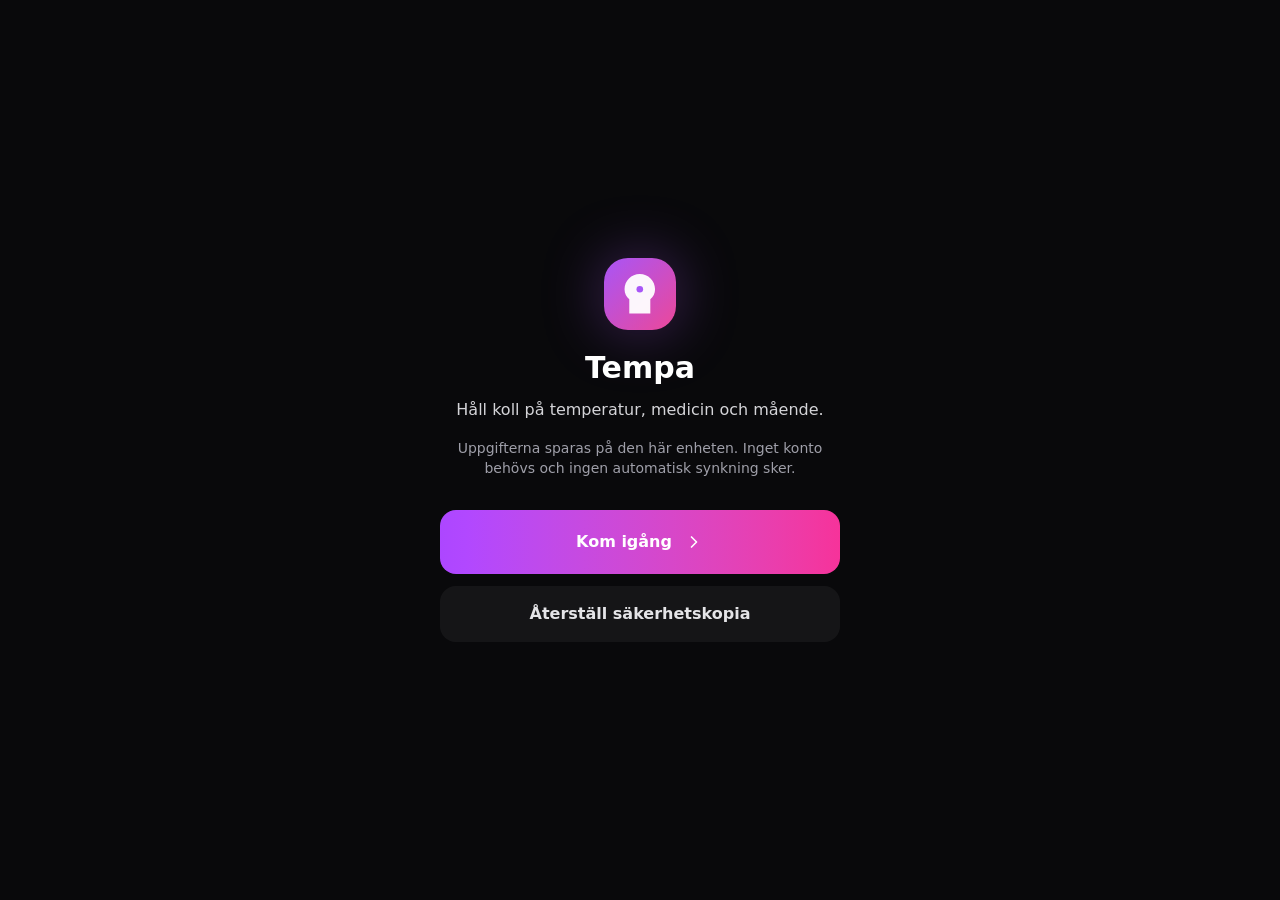
<file: index.html>
<!DOCTYPE html><!--L4ovF4D6r5b3eMt5aghXF--><html lang="sv" class="dark"><head><meta charSet="utf-8"/><meta name="viewport" content="width=device-width, initial-scale=1, maximum-scale=1, viewport-fit=cover, user-scalable=no"/><link rel="stylesheet" href="/_next/static/chunks/299b70bf394d6309.css" data-precedence="next"/><link rel="preload" as="script" fetchPriority="low" href="/_next/static/chunks/c3f7c53421ff9a6f.js"/><script src="/_next/static/chunks/ad4cf95c856c591c.js" async=""></script><script src="/_next/static/chunks/36eb040fd7f092fc.js" async=""></script><script src="/_next/static/chunks/turbopack-191e592bb3ffa1d1.js" async=""></script><script src="/_next/static/chunks/2f236954d6a65e12.js" async=""></script><script src="/_next/static/chunks/f0e3c5f53329299f.js" async=""></script><script src="/_next/static/chunks/1575030e48a1581a.js" async=""></script><script src="/_next/static/chunks/b835f1788960905d.js" async=""></script><link rel="icon" href="/icon-192.png"/><link rel="apple-touch-icon" href="/apple-touch-icon.png"/><meta name="apple-mobile-web-app-capable" content="yes"/><meta name="apple-mobile-web-app-status-bar-style" content="black-translucent"/><meta name="apple-mobile-web-app-title" content="Tempa"/><meta name="mobile-web-app-capable" content="yes"/><meta name="theme-color" content="#0a0a0a"/><title>Tempa – hälsohistorik</title><meta name="description" content="Håll koll på temperatur, medicin och mående för familjen"/><meta name="application-name" content="Tempa"/><link rel="manifest" href="/manifest.json"/><meta name="mobile-web-app-capable" content="yes"/><meta name="format-detection" content="telephone=no"/><meta name="mobile-web-app-capable" content="yes"/><meta name="apple-mobile-web-app-title" content="Tempa"/><link href="/apple-touch-icon.png" media="(device-width: 390px) and (device-height: 844px) and (-webkit-device-pixel-ratio: 3)" rel="apple-touch-startup-image"/><meta name="apple-mobile-web-app-status-bar-style" content="black-translucent"/><link rel="icon" href="/favicon.ico?favicon.0b3bf435.ico" sizes="256x256" type="image/x-icon"/><link rel="icon" href="/icon-192.png" sizes="192x192" type="image/png"/><link rel="icon" href="/icon-512.png" sizes="512x512" type="image/png"/><link rel="apple-touch-icon" href="/apple-touch-icon.png" sizes="180x180" type="image/png"/><script src="/_next/static/chunks/a6dad97d9634a72d.js" noModule=""></script></head><body class="antialiased bg-zinc-950 text-zinc-50 font-sans"><div hidden=""><!--$--><!--/$--></div><div class="min-h-screen bg-zinc-950 text-zinc-50 flex items-center justify-center"><div class="text-center"><div class="text-4xl mb-4 animate-pulse">⏳</div><p class="text-zinc-400 font-medium">Läser sparade uppgifter…</p></div></div><!--$--><!--/$--><script src="/_next/static/chunks/c3f7c53421ff9a6f.js" id="_R_" async=""></script><script>(self.__next_f=self.__next_f||[]).push([0])</script><script>self.__next_f.push([1,"1:\"$Sreact.fragment\"\n2:I[39756,[\"/_next/static/chunks/2f236954d6a65e12.js\"],\"default\"]\n3:I[37457,[\"/_next/static/chunks/2f236954d6a65e12.js\"],\"default\"]\n4:I[98882,[\"/_next/static/chunks/f0e3c5f53329299f.js\"],\"default\"]\n5:I[47257,[\"/_next/static/chunks/2f236954d6a65e12.js\"],\"ClientPageRoot\"]\n6:I[52683,[\"/_next/static/chunks/f0e3c5f53329299f.js\",\"/_next/static/chunks/1575030e48a1581a.js\",\"/_next/static/chunks/b835f1788960905d.js\"],\"default\"]\n9:I[97367,[\"/_next/static/chunks/2f236954d6a65e12.js\"],\"OutletBoundary\"]\na:\"$Sreact.suspense\"\nc:I[97367,[\"/_next/static/chunks/2f236954d6a65e12.js\"],\"ViewportBoundary\"]\ne:I[97367,[\"/_next/static/chunks/2f236954d6a65e12.js\"],\"MetadataBoundary\"]\n10:I[68027,[],\"default\"]\n:HL[\"/_next/static/chunks/299b70bf394d6309.css\",\"style\"]\n"])</script><script>self.__next_f.push([1,"0:{\"P\":null,\"b\":\"L4ovF4D6r5b3eMt5aghXF\",\"c\":[\"\",\"\"],\"q\":\"\",\"i\":false,\"f\":[[[\"\",{\"children\":[\"__PAGE__\",{}]},\"$undefined\",\"$undefined\",true],[[\"$\",\"$1\",\"c\",{\"children\":[[[\"$\",\"link\",\"0\",{\"rel\":\"stylesheet\",\"href\":\"/_next/static/chunks/299b70bf394d6309.css\",\"precedence\":\"next\",\"crossOrigin\":\"$undefined\",\"nonce\":\"$undefined\"}],[\"$\",\"script\",\"script-0\",{\"src\":\"/_next/static/chunks/f0e3c5f53329299f.js\",\"async\":true,\"nonce\":\"$undefined\"}]],[\"$\",\"html\",null,{\"lang\":\"sv\",\"className\":\"dark\",\"children\":[[\"$\",\"head\",null,{\"children\":[[\"$\",\"link\",null,{\"rel\":\"icon\",\"href\":\"/icon-192.png\"}],[\"$\",\"link\",null,{\"rel\":\"apple-touch-icon\",\"href\":\"/apple-touch-icon.png\"}],[\"$\",\"meta\",null,{\"name\":\"apple-mobile-web-app-capable\",\"content\":\"yes\"}],[\"$\",\"meta\",null,{\"name\":\"apple-mobile-web-app-status-bar-style\",\"content\":\"black-translucent\"}],[\"$\",\"meta\",null,{\"name\":\"apple-mobile-web-app-title\",\"content\":\"Tempa\"}],[\"$\",\"meta\",null,{\"name\":\"mobile-web-app-capable\",\"content\":\"yes\"}]]}],[\"$\",\"body\",null,{\"className\":\"antialiased bg-zinc-950 text-zinc-50 font-sans\",\"children\":[[\"$\",\"$L2\",null,{\"parallelRouterKey\":\"children\",\"error\":\"$undefined\",\"errorStyles\":\"$undefined\",\"errorScripts\":\"$undefined\",\"template\":[\"$\",\"$L3\",null,{}],\"templateStyles\":\"$undefined\",\"templateScripts\":\"$undefined\",\"notFound\":[[[\"$\",\"title\",null,{\"children\":\"404: This page could not be found.\"}],[\"$\",\"div\",null,{\"style\":{\"fontFamily\":\"system-ui,\\\"Segoe UI\\\",Roboto,Helvetica,Arial,sans-serif,\\\"Apple Color Emoji\\\",\\\"Segoe UI Emoji\\\"\",\"height\":\"100vh\",\"textAlign\":\"center\",\"display\":\"flex\",\"flexDirection\":\"column\",\"alignItems\":\"center\",\"justifyContent\":\"center\"},\"children\":[\"$\",\"div\",null,{\"children\":[[\"$\",\"style\",null,{\"dangerouslySetInnerHTML\":{\"__html\":\"body{color:#000;background:#fff;margin:0}.next-error-h1{border-right:1px solid rgba(0,0,0,.3)}@media (prefers-color-scheme:dark){body{color:#fff;background:#000}.next-error-h1{border-right:1px solid rgba(255,255,255,.3)}}\"}}],[\"$\",\"h1\",null,{\"className\":\"next-error-h1\",\"style\":{\"display\":\"inline-block\",\"margin\":\"0 20px 0 0\",\"padding\":\"0 23px 0 0\",\"fontSize\":24,\"fontWeight\":500,\"verticalAlign\":\"top\",\"lineHeight\":\"49px\"},\"children\":404}],[\"$\",\"div\",null,{\"style\":{\"display\":\"inline-block\"},\"children\":[\"$\",\"h2\",null,{\"style\":{\"fontSize\":14,\"fontWeight\":400,\"lineHeight\":\"49px\",\"margin\":0},\"children\":\"This page could not be found.\"}]}]]}]}]],[]],\"forbidden\":\"$undefined\",\"unauthorized\":\"$undefined\"}],[\"$\",\"$L4\",null,{}]]}]]}]]}],{\"children\":[[\"$\",\"$1\",\"c\",{\"children\":[[\"$\",\"$L5\",null,{\"Component\":\"$6\",\"serverProvidedParams\":{\"searchParams\":{},\"params\":{},\"promises\":[\"$@7\",\"$@8\"]}}],[[\"$\",\"script\",\"script-0\",{\"src\":\"/_next/static/chunks/1575030e48a1581a.js\",\"async\":true,\"nonce\":\"$undefined\"}],[\"$\",\"script\",\"script-1\",{\"src\":\"/_next/static/chunks/b835f1788960905d.js\",\"async\":true,\"nonce\":\"$undefined\"}]],[\"$\",\"$L9\",null,{\"children\":[\"$\",\"$a\",null,{\"name\":\"Next.MetadataOutlet\",\"children\":\"$@b\"}]}]]}],{},null,false,false]},null,false,false],[\"$\",\"$1\",\"h\",{\"children\":[null,[\"$\",\"$Lc\",null,{\"children\":\"$Ld\"}],[\"$\",\"div\",null,{\"hidden\":true,\"children\":[\"$\",\"$Le\",null,{\"children\":[\"$\",\"$a\",null,{\"name\":\"Next.Metadata\",\"children\":\"$Lf\"}]}]}],null]}],false]],\"m\":\"$undefined\",\"G\":[\"$10\",[]],\"S\":true}\n"])</script><script>self.__next_f.push([1,"7:{}\n8:\"$0:f:0:1:1:children:0:props:children:0:props:serverProvidedParams:params\"\n"])</script><script>self.__next_f.push([1,"d:[[\"$\",\"meta\",\"0\",{\"charSet\":\"utf-8\"}],[\"$\",\"meta\",\"1\",{\"name\":\"viewport\",\"content\":\"width=device-width, initial-scale=1, maximum-scale=1, viewport-fit=cover, user-scalable=no\"}],[\"$\",\"meta\",\"2\",{\"name\":\"theme-color\",\"content\":\"#0a0a0a\"}]]\n"])</script><script>self.__next_f.push([1,"11:I[27201,[\"/_next/static/chunks/2f236954d6a65e12.js\"],\"IconMark\"]\nb:null\nf:[[\"$\",\"title\",\"0\",{\"children\":\"Tempa – hälsohistorik\"}],[\"$\",\"meta\",\"1\",{\"name\":\"description\",\"content\":\"Håll koll på temperatur, medicin och mående för familjen\"}],[\"$\",\"meta\",\"2\",{\"name\":\"application-name\",\"content\":\"Tempa\"}],[\"$\",\"link\",\"3\",{\"rel\":\"manifest\",\"href\":\"/manifest.json\",\"crossOrigin\":\"$undefined\"}],[\"$\",\"meta\",\"4\",{\"name\":\"mobile-web-app-capable\",\"content\":\"yes\"}],[\"$\",\"meta\",\"5\",{\"name\":\"format-detection\",\"content\":\"telephone=no\"}],[\"$\",\"meta\",\"6\",{\"name\":\"mobile-web-app-capable\",\"content\":\"yes\"}],[\"$\",\"meta\",\"7\",{\"name\":\"apple-mobile-web-app-title\",\"content\":\"Tempa\"}],[\"$\",\"link\",\"8\",{\"href\":\"/apple-touch-icon.png\",\"media\":\"(device-width: 390px) and (device-height: 844px) and (-webkit-device-pixel-ratio: 3)\",\"rel\":\"apple-touch-startup-image\"}],[\"$\",\"meta\",\"9\",{\"name\":\"apple-mobile-web-app-status-bar-style\",\"content\":\"black-translucent\"}],[\"$\",\"link\",\"10\",{\"rel\":\"icon\",\"href\":\"/favicon.ico?favicon.0b3bf435.ico\",\"sizes\":\"256x256\",\"type\":\"image/x-icon\"}],[\"$\",\"link\",\"11\",{\"rel\":\"icon\",\"href\":\"/icon-192.png\",\"sizes\":\"192x192\",\"type\":\"image/png\"}],[\"$\",\"link\",\"12\",{\"rel\":\"icon\",\"href\":\"/icon-512.png\",\"sizes\":\"512x512\",\"type\":\"image/png\"}],[\"$\",\"link\",\"13\",{\"rel\":\"apple-touch-icon\",\"href\":\"/apple-touch-icon.png\",\"sizes\":\"180x180\",\"type\":\"image/png\"}],[\"$\",\"$L11\",\"14\",{}]]\n"])</script></body></html>
</file>
<file: _next/static/chunks/299b70bf394d6309.css>
@layer properties{@supports (((-webkit-hyphens:none)) and (not (margin-trim:inline))) or ((-moz-orient:inline) and (not (color:rgb(from red r g b)))){*,:before,:after,::backdrop{--tw-translate-x:0;--tw-translate-y:0;--tw-translate-z:0;--tw-scale-x:1;--tw-scale-y:1;--tw-scale-z:1;--tw-rotate-x:initial;--tw-rotate-y:initial;--tw-rotate-z:initial;--tw-skew-x:initial;--tw-skew-y:initial;--tw-scroll-snap-strictness:proximity;--tw-space-y-reverse:0;--tw-divide-x-reverse:0;--tw-border-style:solid;--tw-gradient-position:initial;--tw-gradient-from:#0000;--tw-gradient-via:#0000;--tw-gradient-to:#0000;--tw-gradient-stops:initial;--tw-gradient-via-stops:initial;--tw-gradient-from-position:0%;--tw-gradient-via-position:50%;--tw-gradient-to-position:100%;--tw-leading:initial;--tw-font-weight:initial;--tw-tracking:initial;--tw-ordinal:initial;--tw-slashed-zero:initial;--tw-numeric-figure:initial;--tw-numeric-spacing:initial;--tw-numeric-fraction:initial;--tw-shadow:0 0 #0000;--tw-shadow-color:initial;--tw-shadow-alpha:100%;--tw-inset-shadow:0 0 #0000;--tw-inset-shadow-color:initial;--tw-inset-shadow-alpha:100%;--tw-ring-color:initial;--tw-ring-shadow:0 0 #0000;--tw-inset-ring-color:initial;--tw-inset-ring-shadow:0 0 #0000;--tw-ring-inset:initial;--tw-ring-offset-width:0px;--tw-ring-offset-color:#fff;--tw-ring-offset-shadow:0 0 #0000;--tw-blur:initial;--tw-brightness:initial;--tw-contrast:initial;--tw-grayscale:initial;--tw-hue-rotate:initial;--tw-invert:initial;--tw-opacity:initial;--tw-saturate:initial;--tw-sepia:initial;--tw-drop-shadow:initial;--tw-drop-shadow-color:initial;--tw-drop-shadow-alpha:100%;--tw-drop-shadow-size:initial;--tw-backdrop-blur:initial;--tw-backdrop-brightness:initial;--tw-backdrop-contrast:initial;--tw-backdrop-grayscale:initial;--tw-backdrop-hue-rotate:initial;--tw-backdrop-invert:initial;--tw-backdrop-opacity:initial;--tw-backdrop-saturate:initial;--tw-backdrop-sepia:initial;--tw-duration:initial;--tw-ease:initial}}}@layer theme{:root,:host{--font-mono:ui-monospace,SFMono-Regular,Menlo,Monaco,Consolas,"Liberation Mono","Courier New",monospace;--color-red-300:#ffa3a3;--color-red-400:#ff6568;--color-red-500:#fb2c36;--color-red-600:#e40014;--color-red-800:#9f0712;--color-red-900:#82181a;--color-red-950:#460809;--color-orange-400:#ff8b1a;--color-orange-500:#fe6e00;--color-orange-600:#f05100;--color-orange-950:#441306;--color-amber-300:#ffd236;--color-amber-400:#fcbb00;--color-amber-500:#f99c00;--color-amber-950:#461901;--color-yellow-500:#edb200;--color-green-400:#05df72;--color-green-500:#00c758;--color-emerald-300:#5ee9b5;--color-emerald-400:#00d294;--color-emerald-500:#00bb7f;--color-emerald-600:#009767;--color-teal-400:#00d3bd;--color-teal-500:#00baa7;--color-teal-700:#00776e;--color-cyan-300:#53eafd;--color-cyan-400:#00d2ef;--color-cyan-500:#00b7d7;--color-sky-400:#00bcfe;--color-sky-500:#00a5ef;--color-blue-100:#dbeafe;--color-blue-400:#54a2ff;--color-blue-500:#3080ff;--color-blue-600:#155dfc;--color-blue-700:#1447e6;--color-blue-950:#162456;--color-indigo-300:#a4b3ff;--color-indigo-400:#7d87ff;--color-indigo-500:#625fff;--color-violet-400:#a685ff;--color-violet-500:#8d54ff;--color-violet-600:#7f22fe;--color-purple-100:#f3e8ff;--color-purple-400:#c07eff;--color-purple-500:#ac4bff;--color-purple-700:#8200da;--color-pink-400:#fb64b6;--color-pink-500:#f6339a;--color-rose-400:#ff667f;--color-rose-500:#ff2357;--color-rose-600:#e70044;--color-gray-50:#f9fafb;--color-gray-200:#e5e7eb;--color-gray-300:#d1d5dc;--color-gray-400:#99a1af;--color-gray-500:#6a7282;--color-gray-600:#4a5565;--color-gray-700:#364153;--color-zinc-50:#fafafa;--color-zinc-100:#f4f4f5;--color-zinc-200:#e4e4e7;--color-zinc-300:#d4d4d8;--color-zinc-400:#9f9fa9;--color-zinc-500:#71717b;--color-zinc-600:#52525c;--color-zinc-700:#3f3f46;--color-zinc-800:#27272a;--color-zinc-900:#18181b;--color-zinc-950:#09090b;--color-black:#000;--color-white:#fff;--spacing:.25rem;--container-sm:24rem;--container-md:28rem;--container-lg:32rem;--container-2xl:42rem;--text-xs:.75rem;--text-xs--line-height:calc(1/.75);--text-sm:.875rem;--text-sm--line-height:calc(1.25/.875);--text-base:1rem;--text-base--line-height:calc(1.5/1);--text-lg:1.125rem;--text-lg--line-height:calc(1.75/1.125);--text-xl:1.25rem;--text-xl--line-height:calc(1.75/1.25);--text-2xl:1.5rem;--text-2xl--line-height:calc(2/1.5);--text-3xl:1.875rem;--text-3xl--line-height:calc(2.25/1.875);--text-4xl:2.25rem;--text-4xl--line-height:calc(2.5/2.25);--text-5xl:3rem;--text-5xl--line-height:1;--text-6xl:3.75rem;--text-6xl--line-height:1;--text-7xl:4.5rem;--text-7xl--line-height:1;--font-weight-normal:400;--font-weight-medium:500;--font-weight-semibold:600;--font-weight-bold:700;--font-weight-black:900;--tracking-tighter:-.05em;--tracking-tight:-.025em;--tracking-wide:.025em;--tracking-wider:.05em;--tracking-widest:.1em;--leading-relaxed:1.625;--radius-lg:.5rem;--radius-xl:.75rem;--radius-2xl:1rem;--radius-3xl:1.5rem;--drop-shadow-md:0 3px 3px #0000001f;--ease-in-out:cubic-bezier(.4,0,.2,1);--animate-spin:spin 1s linear infinite;--animate-pulse:pulse 2s cubic-bezier(.4,0,.6,1)infinite;--animate-bounce:bounce 1s infinite;--blur-sm:8px;--blur-md:12px;--blur-xl:24px;--blur-2xl:40px;--aspect-video:16/9;--default-transition-duration:.15s;--default-transition-timing-function:cubic-bezier(.4,0,.2,1);--default-font-family:var(--font-inter);--default-mono-font-family:var(--font-mono)}@supports (color:lab(0% 0 0)){:root,:host{--color-red-300:lab(76.5514% 36.422 15.5335);--color-red-400:lab(63.7053% 60.745 31.3109);--color-red-500:lab(55.4814% 75.0732 48.8528);--color-red-600:lab(48.4493% 77.4328 61.5452);--color-red-800:lab(33.7174% 55.8993 41.0293);--color-red-900:lab(28.5139% 44.5539 29.0463);--color-red-950:lab(13.003% 29.04 16.7519);--color-orange-400:lab(70.0429% 42.5156 75.8207);--color-orange-500:lab(64.272% 57.1788 90.3583);--color-orange-600:lab(57.1026% 64.2584 89.8886);--color-orange-950:lab(14.1747% 23.4515 19.4461);--color-amber-300:lab(86.4156% 6.13147 78.3961);--color-amber-400:lab(80.1641% 16.6016 99.2089);--color-amber-500:lab(72.7183% 31.8672 97.9407);--color-amber-950:lab(15.8111% 20.9107 23.3752);--color-yellow-500:lab(76.3898% 14.5258 98.4589);--color-green-400:lab(78.503% -64.9265 39.7492);--color-green-500:lab(70.5521% -66.5147 45.8073);--color-emerald-300:lab(83.9203% -48.7124 13.8849);--color-emerald-400:lab(75.0771% -60.7313 19.4147);--color-emerald-500:lab(66.9756% -58.27 19.5419);--color-emerald-600:lab(55.0481% -49.9246 15.93);--color-teal-400:lab(76.0109% -53.3483 -2.27906);--color-teal-500:lab(67.3859% -49.0983 -2.63511);--color-teal-700:lab(44.4134% -33.1436 -4.22149);--color-cyan-300:lab(85.3886% -36.7636 -21.5716);--color-cyan-400:lab(76.6045% -40.9406 -29.6231);--color-cyan-500:lab(67.805% -35.3952 -30.2018);--color-sky-400:lab(70.687% -23.6078 -45.9483);--color-sky-500:lab(63.3038% -18.433 -51.0407);--color-blue-100:lab(92.0301% -2.24757 -11.6453);--color-blue-400:lab(65.0361% -1.42065 -56.9802);--color-blue-500:lab(54.1736% 13.3369 -74.6839);--color-blue-600:lab(44.0605% 29.0279 -86.0352);--color-blue-700:lab(36.9089% 35.0961 -85.6872);--color-blue-950:lab(15.6723% 8.86232 -32.2945);--color-indigo-300:lab(74.0235% 8.54138 -41.6075);--color-indigo-400:lab(59.866% 22.4834 -64.4485);--color-indigo-500:lab(48.295% 38.3129 -81.9673);--color-violet-400:lab(62.8239% 34.9159 -60.0512);--color-violet-500:lab(49.9355% 55.1776 -81.8963);--color-violet-600:lab(41.088% 68.9966 -91.995);--color-purple-100:lab(93.3333% 6.97437 -9.83434);--color-purple-400:lab(63.6946% 47.6127 -59.2066);--color-purple-500:lab(52.0183% 66.11 -78.2316);--color-purple-700:lab(36.1758% 69.8525 -80.0381);--color-pink-400:lab(64.5597% 64.3615 -12.7988);--color-pink-500:lab(56.9303% 76.8162 -8.07021);--color-rose-400:lab(64.4125% 63.0291 19.2068);--color-rose-500:lab(56.101% 79.4328 31.4532);--color-rose-600:lab(49.1882% 81.577 36.0311);--color-gray-50:lab(98.2596% -.247031 -.706708);--color-gray-200:lab(91.6229% -.159115 -2.26791);--color-gray-300:lab(85.1236% -.612259 -3.7138);--color-gray-400:lab(65.9269% -.832707 -8.17473);--color-gray-500:lab(47.7841% -.393182 -10.0268);--color-gray-600:lab(35.6337% -1.58697 -10.8425);--color-gray-700:lab(27.1134% -.956401 -12.3224);--color-zinc-50:lab(98.26% 0 0);--color-zinc-100:lab(96.1634% .0993311 -.364041);--color-zinc-200:lab(90.6853% .399232 -1.45452);--color-zinc-300:lab(84.9837% .601262 -2.17986);--color-zinc-400:lab(65.6464% 1.53497 -5.42429);--color-zinc-500:lab(47.8878% 1.65477 -5.77283);--color-zinc-600:lab(35.1166% 1.78212 -6.1173);--color-zinc-700:lab(26.8019% 1.35387 -4.68303);--color-zinc-800:lab(15.7305% .613764 -2.16959);--color-zinc-900:lab(8.30603% .618205 -2.16572);--color-zinc-950:lab(2.51107% .242703 -.886115)}}}@layer base{*,:after,:before,::backdrop{box-sizing:border-box;border:0 solid;margin:0;padding:0}::file-selector-button{box-sizing:border-box;border:0 solid;margin:0;padding:0}html,:host{-webkit-text-size-adjust:100%;tab-size:4;line-height:1.5;font-family:var(--default-font-family,ui-sans-serif,system-ui,sans-serif,"Apple Color Emoji","Segoe UI Emoji","Segoe UI Symbol","Noto Color Emoji");font-feature-settings:var(--default-font-feature-settings,normal);font-variation-settings:var(--default-font-variation-settings,normal);-webkit-tap-highlight-color:transparent}hr{height:0;color:inherit;border-top-width:1px}abbr:where([title]){-webkit-text-decoration:underline dotted;text-decoration:underline dotted}h1,h2,h3,h4,h5,h6{font-size:inherit;font-weight:inherit}a{color:inherit;-webkit-text-decoration:inherit;-webkit-text-decoration:inherit;-webkit-text-decoration:inherit;-webkit-text-decoration:inherit;text-decoration:inherit}b,strong{font-weight:bolder}code,kbd,samp,pre{font-family:var(--default-mono-font-family,ui-monospace,SFMono-Regular,Menlo,Monaco,Consolas,"Liberation Mono","Courier New",monospace);font-feature-settings:var(--default-mono-font-feature-settings,normal);font-variation-settings:var(--default-mono-font-variation-settings,normal);font-size:1em}small{font-size:80%}sub,sup{vertical-align:baseline;font-size:75%;line-height:0;position:relative}sub{bottom:-.25em}sup{top:-.5em}table{text-indent:0;border-color:inherit;border-collapse:collapse}:-moz-focusring{outline:auto}progress{vertical-align:baseline}summary{display:list-item}ol,ul,menu{list-style:none}img,svg,video,canvas,audio,iframe,embed,object{vertical-align:middle;display:block}img,video{max-width:100%;height:auto}button,input,select,optgroup,textarea{font:inherit;font-feature-settings:inherit;font-variation-settings:inherit;letter-spacing:inherit;color:inherit;opacity:1;background-color:#0000;border-radius:0}::file-selector-button{font:inherit;font-feature-settings:inherit;font-variation-settings:inherit;letter-spacing:inherit;color:inherit;opacity:1;background-color:#0000;border-radius:0}:where(select:is([multiple],[size])) optgroup{font-weight:bolder}:where(select:is([multiple],[size])) optgroup option{padding-inline-start:20px}::file-selector-button{margin-inline-end:4px}::placeholder{opacity:1}@supports (not ((-webkit-appearance:-apple-pay-button))) or (contain-intrinsic-size:1px){::placeholder{color:currentColor}@supports (color:color-mix(in lab, red, red)){::placeholder{color:color-mix(in oklab,currentcolor 50%,transparent)}}}textarea{resize:vertical}::-webkit-search-decoration{-webkit-appearance:none}::-webkit-date-and-time-value{min-height:1lh;text-align:inherit}::-webkit-datetime-edit{display:inline-flex}::-webkit-datetime-edit-fields-wrapper{padding:0}::-webkit-datetime-edit{padding-block:0}::-webkit-datetime-edit-year-field{padding-block:0}::-webkit-datetime-edit-month-field{padding-block:0}::-webkit-datetime-edit-day-field{padding-block:0}::-webkit-datetime-edit-hour-field{padding-block:0}::-webkit-datetime-edit-minute-field{padding-block:0}::-webkit-datetime-edit-second-field{padding-block:0}::-webkit-datetime-edit-millisecond-field{padding-block:0}::-webkit-datetime-edit-meridiem-field{padding-block:0}::-webkit-calendar-picker-indicator{line-height:1}:-moz-ui-invalid{box-shadow:none}button,input:where([type=button],[type=reset],[type=submit]){appearance:button}::file-selector-button{appearance:button}::-webkit-inner-spin-button{height:auto}::-webkit-outer-spin-button{height:auto}[hidden]:where(:not([hidden=until-found])){display:none!important}html{background-color:#09090b}}@layer components;@layer utilities{.pointer-events-none{pointer-events:none}.collapse{visibility:collapse}.visible{visibility:visible}.sr-only{clip-path:inset(50%);white-space:nowrap;border-width:0;width:1px;height:1px;margin:-1px;padding:0;position:absolute;overflow:hidden}.absolute{position:absolute}.fixed{position:fixed}.relative{position:relative}.static{position:static}.sticky{position:sticky}.inset-0{inset:calc(var(--spacing)*0)}.inset-x-0{inset-inline:calc(var(--spacing)*0)}.inset-y-\[14px\]{inset-block:14px}.-top-6{top:calc(var(--spacing)*-6)}.top-0{top:calc(var(--spacing)*0)}.top-1\/2{top:50%}.top-\[env\(safe-area-inset-top\,16px\)\]{top:env(safe-area-inset-top,16px)}.right-0{right:calc(var(--spacing)*0)}.right-0\.5{right:calc(var(--spacing)*.5)}.right-3{right:calc(var(--spacing)*3)}.right-4{right:calc(var(--spacing)*4)}.bottom-0{bottom:calc(var(--spacing)*0)}.bottom-8{bottom:calc(var(--spacing)*8)}.bottom-28{bottom:calc(var(--spacing)*28)}.bottom-\[6\.5rem\]{bottom:6.5rem}.bottom-\[18px\]{bottom:18px}.left-0{left:calc(var(--spacing)*0)}.left-1\/2{left:50%}.left-4{left:calc(var(--spacing)*4)}.left-full{left:100%}.z-10{z-index:10}.z-20{z-index:20}.z-40{z-index:40}.z-50,.z-\[50\]{z-index:50}.z-\[60\]{z-index:60}.z-\[90\]{z-index:90}.z-\[100\]{z-index:100}.z-\[110\]{z-index:110}.z-\[200\]{z-index:200}.z-\[9000\]{z-index:9000}.z-\[9999\]{z-index:9999}.col-span-2{grid-column:span 2/span 2}.container{width:100%}@media (min-width:40rem){.container{max-width:40rem}}@media (min-width:48rem){.container{max-width:48rem}}@media (min-width:64rem){.container{max-width:64rem}}@media (min-width:80rem){.container{max-width:80rem}}@media (min-width:96rem){.container{max-width:96rem}}.-mx-1{margin-inline:calc(var(--spacing)*-1)}.mx-3{margin-inline:calc(var(--spacing)*3)}.mx-auto{margin-inline:auto}.my-4{margin-block:calc(var(--spacing)*4)}.mt-0\.5{margin-top:calc(var(--spacing)*.5)}.mt-1{margin-top:calc(var(--spacing)*1)}.mt-2{margin-top:calc(var(--spacing)*2)}.mt-3{margin-top:calc(var(--spacing)*3)}.mt-4{margin-top:calc(var(--spacing)*4)}.mt-5{margin-top:calc(var(--spacing)*5)}.mt-8{margin-top:calc(var(--spacing)*8)}.mr-3{margin-right:calc(var(--spacing)*3)}.mb-0{margin-bottom:calc(var(--spacing)*0)}.mb-1{margin-bottom:calc(var(--spacing)*1)}.mb-2{margin-bottom:calc(var(--spacing)*2)}.mb-3{margin-bottom:calc(var(--spacing)*3)}.mb-4{margin-bottom:calc(var(--spacing)*4)}.mb-5{margin-bottom:calc(var(--spacing)*5)}.mb-6{margin-bottom:calc(var(--spacing)*6)}.mb-8{margin-bottom:calc(var(--spacing)*8)}.mb-10{margin-bottom:calc(var(--spacing)*10)}.-ml-2{margin-left:calc(var(--spacing)*-2)}.ml-1{margin-left:calc(var(--spacing)*1)}.ml-2{margin-left:calc(var(--spacing)*2)}.ml-auto{margin-left:auto}.box-border{box-sizing:border-box}.block{display:block}.contents{display:contents}.flex{display:flex}.grid{display:grid}.hidden{display:none}.inline{display:inline}.inline-block{display:inline-block}.inline-flex{display:inline-flex}.table{display:table}.aspect-square{aspect-ratio:1}.aspect-video{aspect-ratio:var(--aspect-video)}.h-0{height:calc(var(--spacing)*0)}.h-0\.5{height:calc(var(--spacing)*.5)}.h-1{height:calc(var(--spacing)*1)}.h-2{height:calc(var(--spacing)*2)}.h-2\.5{height:calc(var(--spacing)*2.5)}.h-3{height:calc(var(--spacing)*3)}.h-3\.5{height:calc(var(--spacing)*3.5)}.h-4{height:calc(var(--spacing)*4)}.h-5{height:calc(var(--spacing)*5)}.h-6{height:calc(var(--spacing)*6)}.h-7{height:calc(var(--spacing)*7)}.h-8{height:calc(var(--spacing)*8)}.h-10{height:calc(var(--spacing)*10)}.h-11{height:calc(var(--spacing)*11)}.h-12{height:calc(var(--spacing)*12)}.h-16{height:calc(var(--spacing)*16)}.h-20{height:calc(var(--spacing)*20)}.h-24{height:calc(var(--spacing)*24)}.h-32{height:calc(var(--spacing)*32)}.h-36{height:calc(var(--spacing)*36)}.h-40{height:calc(var(--spacing)*40)}.h-56{height:calc(var(--spacing)*56)}.h-\[calc\(3\.5rem\+env\(safe-area-inset-top\)\)\]{height:calc(3.5rem + env(safe-area-inset-top))}.h-full{height:100%}.max-h-0{max-height:calc(var(--spacing)*0)}.max-h-\[85dvh\]{max-height:85dvh}.max-h-\[85vh\]{max-height:85vh}.max-h-\[90dvh\]{max-height:90dvh}.max-h-\[90vh\]{max-height:90vh}.max-h-\[92dvh\]{max-height:92dvh}.max-h-\[92vh\]{max-height:92vh}.max-h-\[500px\]{max-height:500px}.min-h-12{min-height:calc(var(--spacing)*12)}.min-h-14{min-height:calc(var(--spacing)*14)}.min-h-\[70vh\]{min-height:70vh}.min-h-\[120px\]{min-height:120px}.min-h-\[calc\(3\.5rem\+env\(safe-area-inset-top\)\)\]{min-height:calc(3.5rem + env(safe-area-inset-top))}.min-h-screen{min-height:100vh}.w-0{width:calc(var(--spacing)*0)}.w-0\.5{width:calc(var(--spacing)*.5)}.w-1{width:calc(var(--spacing)*1)}.w-2{width:calc(var(--spacing)*2)}.w-2\.5{width:calc(var(--spacing)*2.5)}.w-3\.5{width:calc(var(--spacing)*3.5)}.w-4{width:calc(var(--spacing)*4)}.w-5{width:calc(var(--spacing)*5)}.w-6{width:calc(var(--spacing)*6)}.w-7{width:calc(var(--spacing)*7)}.w-8{width:calc(var(--spacing)*8)}.w-10{width:calc(var(--spacing)*10)}.w-11{width:calc(var(--spacing)*11)}.w-12{width:calc(var(--spacing)*12)}.w-16{width:calc(var(--spacing)*16)}.w-20{width:calc(var(--spacing)*20)}.w-24{width:calc(var(--spacing)*24)}.w-48{width:calc(var(--spacing)*48)}.w-\[4\.25rem\]{width:4.25rem}.w-full{width:100%}.max-w-2xl{max-width:var(--container-2xl)}.max-w-\[200px\]{max-width:200px}.max-w-full{max-width:100%}.max-w-lg{max-width:var(--container-lg)}.max-w-md{max-width:var(--container-md)}.max-w-sm{max-width:var(--container-sm)}.min-w-0{min-width:calc(var(--spacing)*0)}.min-w-\[110px\]{min-width:110px}.flex-1{flex:1}.flex-shrink-0,.shrink-0{flex-shrink:0}.border-collapse{border-collapse:collapse}.-translate-x-1\/2{--tw-translate-x:calc(calc(1/2*100%)*-1);translate:var(--tw-translate-x)var(--tw-translate-y)}.-translate-y-1\/2{--tw-translate-y:calc(calc(1/2*100%)*-1);translate:var(--tw-translate-x)var(--tw-translate-y)}.translate-y-0{--tw-translate-y:calc(var(--spacing)*0);translate:var(--tw-translate-x)var(--tw-translate-y)}.translate-y-4{--tw-translate-y:calc(var(--spacing)*4);translate:var(--tw-translate-x)var(--tw-translate-y)}.translate-y-\[150\%\]{--tw-translate-y:150%;translate:var(--tw-translate-x)var(--tw-translate-y)}.scale-50{--tw-scale-x:50%;--tw-scale-y:50%;--tw-scale-z:50%;scale:var(--tw-scale-x)var(--tw-scale-y)}.scale-105{--tw-scale-x:105%;--tw-scale-y:105%;--tw-scale-z:105%;scale:var(--tw-scale-x)var(--tw-scale-y)}.scale-110{--tw-scale-x:110%;--tw-scale-y:110%;--tw-scale-z:110%;scale:var(--tw-scale-x)var(--tw-scale-y)}.rotate-90{rotate:90deg}.rotate-180{rotate:180deg}.transform{transform:var(--tw-rotate-x,)var(--tw-rotate-y,)var(--tw-rotate-z,)var(--tw-skew-x,)var(--tw-skew-y,)}.animate-bounce{animation:var(--animate-bounce)}.animate-pulse{animation:var(--animate-pulse)}.animate-spin{animation:var(--animate-spin)}.cursor-not-allowed{cursor:not-allowed}.cursor-pointer{cursor:pointer}.touch-none{touch-action:none}.resize-none{resize:none}.snap-x{scroll-snap-type:x var(--tw-scroll-snap-strictness)}.snap-mandatory{--tw-scroll-snap-strictness:mandatory}.snap-center{scroll-snap-align:center}.snap-start{scroll-snap-align:start}.list-none{list-style-type:none}.appearance-none{appearance:none}.grid-cols-2{grid-template-columns:repeat(2,minmax(0,1fr))}.grid-cols-3{grid-template-columns:repeat(3,minmax(0,1fr))}.grid-cols-4{grid-template-columns:repeat(4,minmax(0,1fr))}.grid-cols-5{grid-template-columns:repeat(5,minmax(0,1fr))}.grid-cols-6{grid-template-columns:repeat(6,minmax(0,1fr))}.grid-cols-\[minmax\(0\,1fr\)_auto\]{grid-template-columns:minmax(0,1fr) auto}.grid-cols-\[minmax\(0\,1fr\)_auto_minmax\(0\,1fr\)\]{grid-template-columns:minmax(0,1fr) auto minmax(0,1fr)}.flex-col{flex-direction:column}.flex-wrap{flex-wrap:wrap}.items-baseline{align-items:baseline}.items-center{align-items:center}.items-end{align-items:flex-end}.items-start{align-items:flex-start}.justify-between{justify-content:space-between}.justify-center{justify-content:center}.justify-end{justify-content:flex-end}.justify-start{justify-content:flex-start}.justify-items-center{justify-items:center}.gap-1{gap:calc(var(--spacing)*1)}.gap-1\.5{gap:calc(var(--spacing)*1.5)}.gap-2{gap:calc(var(--spacing)*2)}.gap-3{gap:calc(var(--spacing)*3)}.gap-4{gap:calc(var(--spacing)*4)}:where(.space-y-1\.5>:not(:last-child)){--tw-space-y-reverse:0;margin-block-start:calc(calc(var(--spacing)*1.5)*var(--tw-space-y-reverse));margin-block-end:calc(calc(var(--spacing)*1.5)*calc(1 - var(--tw-space-y-reverse)))}:where(.space-y-2>:not(:last-child)){--tw-space-y-reverse:0;margin-block-start:calc(calc(var(--spacing)*2)*var(--tw-space-y-reverse));margin-block-end:calc(calc(var(--spacing)*2)*calc(1 - var(--tw-space-y-reverse)))}:where(.space-y-3>:not(:last-child)){--tw-space-y-reverse:0;margin-block-start:calc(calc(var(--spacing)*3)*var(--tw-space-y-reverse));margin-block-end:calc(calc(var(--spacing)*3)*calc(1 - var(--tw-space-y-reverse)))}:where(.space-y-4>:not(:last-child)){--tw-space-y-reverse:0;margin-block-start:calc(calc(var(--spacing)*4)*var(--tw-space-y-reverse));margin-block-end:calc(calc(var(--spacing)*4)*calc(1 - var(--tw-space-y-reverse)))}.gap-x-3{column-gap:calc(var(--spacing)*3)}.gap-y-1{row-gap:calc(var(--spacing)*1)}:where(.divide-x>:not(:last-child)){--tw-divide-x-reverse:0;border-inline-style:var(--tw-border-style);border-inline-start-width:calc(1px*var(--tw-divide-x-reverse));border-inline-end-width:calc(1px*calc(1 - var(--tw-divide-x-reverse)))}:where(.divide-white\/\[0\.07\]>:not(:last-child)){border-color:#ffffff12}@supports (color:color-mix(in lab, red, red)){:where(.divide-white\/\[0\.07\]>:not(:last-child)){border-color:color-mix(in oklab,var(--color-white)7.0%,transparent)}}.justify-self-end{justify-self:flex-end}.truncate{text-overflow:ellipsis;white-space:nowrap;overflow:hidden}.overflow-auto{overflow:auto}.overflow-hidden{overflow:hidden}.overflow-x-auto{overflow-x:auto}.overflow-x-hidden{overflow-x:hidden}.overflow-x-scroll{overflow-x:scroll}.overflow-y-auto{overflow-y:auto}.overscroll-contain{overscroll-behavior:contain}.rounded{border-radius:.25rem}.rounded-2xl{border-radius:var(--radius-2xl)}.rounded-3xl{border-radius:var(--radius-3xl)}.rounded-\[1\.5rem\]{border-radius:1.5rem}.rounded-\[2\.5rem\]{border-radius:2.5rem}.rounded-full{border-radius:3.40282e38px}.rounded-lg{border-radius:var(--radius-lg)}.rounded-xl{border-radius:var(--radius-xl)}.rounded-t-\[2\.5rem\]{border-top-left-radius:2.5rem;border-top-right-radius:2.5rem}.rounded-t-\[3rem\]{border-top-left-radius:3rem;border-top-right-radius:3rem}.border{border-style:var(--tw-border-style);border-width:1px}.border-2{border-style:var(--tw-border-style);border-width:2px}.border-\[4px\]{border-style:var(--tw-border-style);border-width:4px}.border-y{border-block-style:var(--tw-border-style);border-block-width:1px}.border-t{border-top-style:var(--tw-border-style);border-top-width:1px}.border-t-2{border-top-style:var(--tw-border-style);border-top-width:2px}.border-b{border-bottom-style:var(--tw-border-style);border-bottom-width:1px}.border-b-2{border-bottom-style:var(--tw-border-style);border-bottom-width:2px}.border-dashed{--tw-border-style:dashed;border-style:dashed}.border-amber-500{border-color:var(--color-amber-500)}.border-amber-500\/40{border-color:#f99c0066}@supports (color:color-mix(in lab, red, red)){.border-amber-500\/40{border-color:color-mix(in oklab,var(--color-amber-500)40%,transparent)}}.border-black{border-color:var(--color-black)}.border-blue-400\/25{border-color:#54a2ff40}@supports (color:color-mix(in lab, red, red)){.border-blue-400\/25{border-color:color-mix(in oklab,var(--color-blue-400)25%,transparent)}}.border-blue-400\/40{border-color:#54a2ff66}@supports (color:color-mix(in lab, red, red)){.border-blue-400\/40{border-color:color-mix(in oklab,var(--color-blue-400)40%,transparent)}}.border-blue-500{border-color:var(--color-blue-500)}.border-blue-500\/20{border-color:#3080ff33}@supports (color:color-mix(in lab, red, red)){.border-blue-500\/20{border-color:color-mix(in oklab,var(--color-blue-500)20%,transparent)}}.border-blue-500\/30{border-color:#3080ff4d}@supports (color:color-mix(in lab, red, red)){.border-blue-500\/30{border-color:color-mix(in oklab,var(--color-blue-500)30%,transparent)}}.border-cyan-500{border-color:var(--color-cyan-500)}.border-cyan-500\/20{border-color:#00b7d733}@supports (color:color-mix(in lab, red, red)){.border-cyan-500\/20{border-color:color-mix(in oklab,var(--color-cyan-500)20%,transparent)}}.border-cyan-500\/30{border-color:#00b7d74d}@supports (color:color-mix(in lab, red, red)){.border-cyan-500\/30{border-color:color-mix(in oklab,var(--color-cyan-500)30%,transparent)}}.border-emerald-500{border-color:var(--color-emerald-500)}.border-emerald-500\/15{border-color:#00bb7f26}@supports (color:color-mix(in lab, red, red)){.border-emerald-500\/15{border-color:color-mix(in oklab,var(--color-emerald-500)15%,transparent)}}.border-emerald-500\/20{border-color:#00bb7f33}@supports (color:color-mix(in lab, red, red)){.border-emerald-500\/20{border-color:color-mix(in oklab,var(--color-emerald-500)20%,transparent)}}.border-emerald-500\/30{border-color:#00bb7f4d}@supports (color:color-mix(in lab, red, red)){.border-emerald-500\/30{border-color:color-mix(in oklab,var(--color-emerald-500)30%,transparent)}}.border-emerald-500\/40{border-color:#00bb7f66}@supports (color:color-mix(in lab, red, red)){.border-emerald-500\/40{border-color:color-mix(in oklab,var(--color-emerald-500)40%,transparent)}}.border-emerald-500\/50{border-color:#00bb7f80}@supports (color:color-mix(in lab, red, red)){.border-emerald-500\/50{border-color:color-mix(in oklab,var(--color-emerald-500)50%,transparent)}}.border-gray-200{border-color:var(--color-gray-200)}.border-gray-300{border-color:var(--color-gray-300)}.border-green-500{border-color:var(--color-green-500)}.border-green-500\/20{border-color:#00c75833}@supports (color:color-mix(in lab, red, red)){.border-green-500\/20{border-color:color-mix(in oklab,var(--color-green-500)20%,transparent)}}.border-green-500\/30{border-color:#00c7584d}@supports (color:color-mix(in lab, red, red)){.border-green-500\/30{border-color:color-mix(in oklab,var(--color-green-500)30%,transparent)}}.border-indigo-400\/50{border-color:#7d87ff80}@supports (color:color-mix(in lab, red, red)){.border-indigo-400\/50{border-color:color-mix(in oklab,var(--color-indigo-400)50%,transparent)}}.border-indigo-500\/15{border-color:#625fff26}@supports (color:color-mix(in lab, red, red)){.border-indigo-500\/15{border-color:color-mix(in oklab,var(--color-indigo-500)15%,transparent)}}.border-indigo-500\/20{border-color:#625fff33}@supports (color:color-mix(in lab, red, red)){.border-indigo-500\/20{border-color:color-mix(in oklab,var(--color-indigo-500)20%,transparent)}}.border-indigo-500\/30{border-color:#625fff4d}@supports (color:color-mix(in lab, red, red)){.border-indigo-500\/30{border-color:color-mix(in oklab,var(--color-indigo-500)30%,transparent)}}.border-ios-light-separator{border-color:var(--ios-light-separator)}.border-ios-separator{border-color:var(--ios-separator)}.border-orange-500{border-color:var(--color-orange-500)}.border-orange-500\/20{border-color:#fe6e0033}@supports (color:color-mix(in lab, red, red)){.border-orange-500\/20{border-color:color-mix(in oklab,var(--color-orange-500)20%,transparent)}}.border-orange-500\/30{border-color:#fe6e004d}@supports (color:color-mix(in lab, red, red)){.border-orange-500\/30{border-color:color-mix(in oklab,var(--color-orange-500)30%,transparent)}}.border-orange-500\/40{border-color:#fe6e0066}@supports (color:color-mix(in lab, red, red)){.border-orange-500\/40{border-color:color-mix(in oklab,var(--color-orange-500)40%,transparent)}}.border-purple-400\/25{border-color:#c07eff40}@supports (color:color-mix(in lab, red, red)){.border-purple-400\/25{border-color:color-mix(in oklab,var(--color-purple-400)25%,transparent)}}.border-purple-500{border-color:var(--color-purple-500)}.border-purple-500\/20{border-color:#ac4bff33}@supports (color:color-mix(in lab, red, red)){.border-purple-500\/20{border-color:color-mix(in oklab,var(--color-purple-500)20%,transparent)}}.border-purple-500\/30{border-color:#ac4bff4d}@supports (color:color-mix(in lab, red, red)){.border-purple-500\/30{border-color:color-mix(in oklab,var(--color-purple-500)30%,transparent)}}.border-purple-500\/50{border-color:#ac4bff80}@supports (color:color-mix(in lab, red, red)){.border-purple-500\/50{border-color:color-mix(in oklab,var(--color-purple-500)50%,transparent)}}.border-red-500{border-color:var(--color-red-500)}.border-red-500\/20{border-color:#fb2c3633}@supports (color:color-mix(in lab, red, red)){.border-red-500\/20{border-color:color-mix(in oklab,var(--color-red-500)20%,transparent)}}.border-red-500\/30{border-color:#fb2c364d}@supports (color:color-mix(in lab, red, red)){.border-red-500\/30{border-color:color-mix(in oklab,var(--color-red-500)30%,transparent)}}.border-red-500\/50{border-color:#fb2c3680}@supports (color:color-mix(in lab, red, red)){.border-red-500\/50{border-color:color-mix(in oklab,var(--color-red-500)50%,transparent)}}.border-red-900\/40{border-color:#82181a66}@supports (color:color-mix(in lab, red, red)){.border-red-900\/40{border-color:color-mix(in oklab,var(--color-red-900)40%,transparent)}}.border-sky-500{border-color:var(--color-sky-500)}.border-teal-400\/50{border-color:#00d3bd80}@supports (color:color-mix(in lab, red, red)){.border-teal-400\/50{border-color:color-mix(in oklab,var(--color-teal-400)50%,transparent)}}.border-teal-500{border-color:var(--color-teal-500)}.border-teal-500\/30{border-color:#00baa74d}@supports (color:color-mix(in lab, red, red)){.border-teal-500\/30{border-color:color-mix(in oklab,var(--color-teal-500)30%,transparent)}}.border-transparent{border-color:#0000}.border-violet-500{border-color:var(--color-violet-500)}.border-violet-500\/20{border-color:#8d54ff33}@supports (color:color-mix(in lab, red, red)){.border-violet-500\/20{border-color:color-mix(in oklab,var(--color-violet-500)20%,transparent)}}.border-violet-500\/30{border-color:#8d54ff4d}@supports (color:color-mix(in lab, red, red)){.border-violet-500\/30{border-color:color-mix(in oklab,var(--color-violet-500)30%,transparent)}}.border-white\/5{border-color:#ffffff0d}@supports (color:color-mix(in lab, red, red)){.border-white\/5{border-color:color-mix(in oklab,var(--color-white)5%,transparent)}}.border-white\/10{border-color:#ffffff1a}@supports (color:color-mix(in lab, red, red)){.border-white\/10{border-color:color-mix(in oklab,var(--color-white)10%,transparent)}}.border-white\/15{border-color:#ffffff26}@supports (color:color-mix(in lab, red, red)){.border-white\/15{border-color:color-mix(in oklab,var(--color-white)15%,transparent)}}.border-white\/20{border-color:#fff3}@supports (color:color-mix(in lab, red, red)){.border-white\/20{border-color:color-mix(in oklab,var(--color-white)20%,transparent)}}.border-white\/30{border-color:#ffffff4d}@supports (color:color-mix(in lab, red, red)){.border-white\/30{border-color:color-mix(in oklab,var(--color-white)30%,transparent)}}.border-white\/\[0\.07\]{border-color:#ffffff12}@supports (color:color-mix(in lab, red, red)){.border-white\/\[0\.07\]{border-color:color-mix(in oklab,var(--color-white)7.0%,transparent)}}.border-zinc-500{border-color:var(--color-zinc-500)}.border-zinc-600{border-color:var(--color-zinc-600)}.border-zinc-700{border-color:var(--color-zinc-700)}.border-zinc-700\/30{border-color:#3f3f464d}@supports (color:color-mix(in lab, red, red)){.border-zinc-700\/30{border-color:color-mix(in oklab,var(--color-zinc-700)30%,transparent)}}.border-zinc-700\/50{border-color:#3f3f4680}@supports (color:color-mix(in lab, red, red)){.border-zinc-700\/50{border-color:color-mix(in oklab,var(--color-zinc-700)50%,transparent)}}.border-zinc-700\/60{border-color:#3f3f4699}@supports (color:color-mix(in lab, red, red)){.border-zinc-700\/60{border-color:color-mix(in oklab,var(--color-zinc-700)60%,transparent)}}.border-zinc-800{border-color:var(--color-zinc-800)}.border-zinc-950{border-color:var(--color-zinc-950)}.bg-\[\#0c0c10\]{background-color:#0c0c10}.bg-amber-500{background-color:var(--color-amber-500)}.bg-amber-500\/10{background-color:#f99c001a}@supports (color:color-mix(in lab, red, red)){.bg-amber-500\/10{background-color:color-mix(in oklab,var(--color-amber-500)10%,transparent)}}.bg-amber-500\/20{background-color:#f99c0033}@supports (color:color-mix(in lab, red, red)){.bg-amber-500\/20{background-color:color-mix(in oklab,var(--color-amber-500)20%,transparent)}}.bg-amber-950\/40{background-color:#46190166}@supports (color:color-mix(in lab, red, red)){.bg-amber-950\/40{background-color:color-mix(in oklab,var(--color-amber-950)40%,transparent)}}.bg-black{background-color:var(--color-black)}.bg-black\/5{background-color:#0000000d}@supports (color:color-mix(in lab, red, red)){.bg-black\/5{background-color:color-mix(in oklab,var(--color-black)5%,transparent)}}.bg-black\/25{background-color:#00000040}@supports (color:color-mix(in lab, red, red)){.bg-black\/25{background-color:color-mix(in oklab,var(--color-black)25%,transparent)}}.bg-black\/30{background-color:#0000004d}@supports (color:color-mix(in lab, red, red)){.bg-black\/30{background-color:color-mix(in oklab,var(--color-black)30%,transparent)}}.bg-black\/40{background-color:#0006}@supports (color:color-mix(in lab, red, red)){.bg-black\/40{background-color:color-mix(in oklab,var(--color-black)40%,transparent)}}.bg-black\/70{background-color:#000000b3}@supports (color:color-mix(in lab, red, red)){.bg-black\/70{background-color:color-mix(in oklab,var(--color-black)70%,transparent)}}.bg-black\/80{background-color:#000c}@supports (color:color-mix(in lab, red, red)){.bg-black\/80{background-color:color-mix(in oklab,var(--color-black)80%,transparent)}}.bg-blue-400{background-color:var(--color-blue-400)}.bg-blue-400\/50{background-color:#54a2ff80}@supports (color:color-mix(in lab, red, red)){.bg-blue-400\/50{background-color:color-mix(in oklab,var(--color-blue-400)50%,transparent)}}.bg-blue-500{background-color:var(--color-blue-500)}.bg-blue-500\/10{background-color:#3080ff1a}@supports (color:color-mix(in lab, red, red)){.bg-blue-500\/10{background-color:color-mix(in oklab,var(--color-blue-500)10%,transparent)}}.bg-blue-500\/15{background-color:#3080ff26}@supports (color:color-mix(in lab, red, red)){.bg-blue-500\/15{background-color:color-mix(in oklab,var(--color-blue-500)15%,transparent)}}.bg-blue-500\/20{background-color:#3080ff33}@supports (color:color-mix(in lab, red, red)){.bg-blue-500\/20{background-color:color-mix(in oklab,var(--color-blue-500)20%,transparent)}}.bg-blue-700{background-color:var(--color-blue-700)}.bg-blue-950{background-color:var(--color-blue-950)}.bg-cyan-400{background-color:var(--color-cyan-400)}.bg-cyan-400\/50{background-color:#00d2ef80}@supports (color:color-mix(in lab, red, red)){.bg-cyan-400\/50{background-color:color-mix(in oklab,var(--color-cyan-400)50%,transparent)}}.bg-cyan-500{background-color:var(--color-cyan-500)}.bg-cyan-500\/10{background-color:#00b7d71a}@supports (color:color-mix(in lab, red, red)){.bg-cyan-500\/10{background-color:color-mix(in oklab,var(--color-cyan-500)10%,transparent)}}.bg-cyan-500\/15{background-color:#00b7d726}@supports (color:color-mix(in lab, red, red)){.bg-cyan-500\/15{background-color:color-mix(in oklab,var(--color-cyan-500)15%,transparent)}}.bg-cyan-500\/20{background-color:#00b7d733}@supports (color:color-mix(in lab, red, red)){.bg-cyan-500\/20{background-color:color-mix(in oklab,var(--color-cyan-500)20%,transparent)}}.bg-emerald-500{background-color:var(--color-emerald-500)}.bg-emerald-500\/5{background-color:#00bb7f0d}@supports (color:color-mix(in lab, red, red)){.bg-emerald-500\/5{background-color:color-mix(in oklab,var(--color-emerald-500)5%,transparent)}}.bg-emerald-500\/10{background-color:#00bb7f1a}@supports (color:color-mix(in lab, red, red)){.bg-emerald-500\/10{background-color:color-mix(in oklab,var(--color-emerald-500)10%,transparent)}}.bg-emerald-500\/15{background-color:#00bb7f26}@supports (color:color-mix(in lab, red, red)){.bg-emerald-500\/15{background-color:color-mix(in oklab,var(--color-emerald-500)15%,transparent)}}.bg-emerald-500\/20{background-color:#00bb7f33}@supports (color:color-mix(in lab, red, red)){.bg-emerald-500\/20{background-color:color-mix(in oklab,var(--color-emerald-500)20%,transparent)}}.bg-emerald-500\/60{background-color:#00bb7f99}@supports (color:color-mix(in lab, red, red)){.bg-emerald-500\/60{background-color:color-mix(in oklab,var(--color-emerald-500)60%,transparent)}}.bg-gray-50{background-color:var(--color-gray-50)}.bg-green-500{background-color:var(--color-green-500)}.bg-green-500\/10{background-color:#00c7581a}@supports (color:color-mix(in lab, red, red)){.bg-green-500\/10{background-color:color-mix(in oklab,var(--color-green-500)10%,transparent)}}.bg-green-500\/15{background-color:#00c75826}@supports (color:color-mix(in lab, red, red)){.bg-green-500\/15{background-color:color-mix(in oklab,var(--color-green-500)15%,transparent)}}.bg-green-500\/20{background-color:#00c75833}@supports (color:color-mix(in lab, red, red)){.bg-green-500\/20{background-color:color-mix(in oklab,var(--color-green-500)20%,transparent)}}.bg-indigo-500{background-color:var(--color-indigo-500)}.bg-indigo-500\/10{background-color:#625fff1a}@supports (color:color-mix(in lab, red, red)){.bg-indigo-500\/10{background-color:color-mix(in oklab,var(--color-indigo-500)10%,transparent)}}.bg-indigo-500\/15{background-color:#625fff26}@supports (color:color-mix(in lab, red, red)){.bg-indigo-500\/15{background-color:color-mix(in oklab,var(--color-indigo-500)15%,transparent)}}.bg-indigo-500\/20{background-color:#625fff33}@supports (color:color-mix(in lab, red, red)){.bg-indigo-500\/20{background-color:color-mix(in oklab,var(--color-indigo-500)20%,transparent)}}.bg-ios-bg-secondary,.bg-ios-bg-secondary\/30{background-color:var(--ios-bg-secondary)}@supports (color:color-mix(in lab, red, red)){.bg-ios-bg-secondary\/30{background-color:color-mix(in oklab,var(--ios-bg-secondary)30%,transparent)}}.bg-ios-bg-secondary\/80{background-color:var(--ios-bg-secondary)}@supports (color:color-mix(in lab, red, red)){.bg-ios-bg-secondary\/80{background-color:color-mix(in oklab,var(--ios-bg-secondary)80%,transparent)}}.bg-ios-bg-secondary\/90{background-color:var(--ios-bg-secondary)}@supports (color:color-mix(in lab, red, red)){.bg-ios-bg-secondary\/90{background-color:color-mix(in oklab,var(--ios-bg-secondary)90%,transparent)}}.bg-ios-bg-secondary\/95{background-color:var(--ios-bg-secondary)}@supports (color:color-mix(in lab, red, red)){.bg-ios-bg-secondary\/95{background-color:color-mix(in oklab,var(--ios-bg-secondary)95%,transparent)}}.bg-ios-bg-tertiary{background-color:var(--ios-bg-tertiary)}.bg-ios-light-bg-base{background-color:var(--ios-light-bg-base)}.bg-ios-light-bg-secondary\/30{background-color:var(--ios-light-bg-secondary)}@supports (color:color-mix(in lab, red, red)){.bg-ios-light-bg-secondary\/30{background-color:color-mix(in oklab,var(--ios-light-bg-secondary)30%,transparent)}}.bg-ios-light-bg-secondary\/80{background-color:var(--ios-light-bg-secondary)}@supports (color:color-mix(in lab, red, red)){.bg-ios-light-bg-secondary\/80{background-color:color-mix(in oklab,var(--ios-light-bg-secondary)80%,transparent)}}.bg-ios-light-bg-secondary\/90{background-color:var(--ios-light-bg-secondary)}@supports (color:color-mix(in lab, red, red)){.bg-ios-light-bg-secondary\/90{background-color:color-mix(in oklab,var(--ios-light-bg-secondary)90%,transparent)}}.bg-orange-400\/50{background-color:#ff8b1a80}@supports (color:color-mix(in lab, red, red)){.bg-orange-400\/50{background-color:color-mix(in oklab,var(--color-orange-400)50%,transparent)}}.bg-orange-500{background-color:var(--color-orange-500)}.bg-orange-500\/10{background-color:#fe6e001a}@supports (color:color-mix(in lab, red, red)){.bg-orange-500\/10{background-color:color-mix(in oklab,var(--color-orange-500)10%,transparent)}}.bg-orange-500\/15{background-color:#fe6e0026}@supports (color:color-mix(in lab, red, red)){.bg-orange-500\/15{background-color:color-mix(in oklab,var(--color-orange-500)15%,transparent)}}.bg-orange-500\/20{background-color:#fe6e0033}@supports (color:color-mix(in lab, red, red)){.bg-orange-500\/20{background-color:color-mix(in oklab,var(--color-orange-500)20%,transparent)}}.bg-orange-600{background-color:var(--color-orange-600)}.bg-orange-950\/40{background-color:#44130666}@supports (color:color-mix(in lab, red, red)){.bg-orange-950\/40{background-color:color-mix(in oklab,var(--color-orange-950)40%,transparent)}}.bg-pink-500\/10{background-color:#f6339a1a}@supports (color:color-mix(in lab, red, red)){.bg-pink-500\/10{background-color:color-mix(in oklab,var(--color-pink-500)10%,transparent)}}.bg-pink-500\/20{background-color:#f6339a33}@supports (color:color-mix(in lab, red, red)){.bg-pink-500\/20{background-color:color-mix(in oklab,var(--color-pink-500)20%,transparent)}}.bg-purple-500{background-color:var(--color-purple-500)}.bg-purple-500\/10{background-color:#ac4bff1a}@supports (color:color-mix(in lab, red, red)){.bg-purple-500\/10{background-color:color-mix(in oklab,var(--color-purple-500)10%,transparent)}}.bg-purple-500\/20{background-color:#ac4bff33}@supports (color:color-mix(in lab, red, red)){.bg-purple-500\/20{background-color:color-mix(in oklab,var(--color-purple-500)20%,transparent)}}.bg-purple-700{background-color:var(--color-purple-700)}.bg-red-500{background-color:var(--color-red-500)}.bg-red-500\/10{background-color:#fb2c361a}@supports (color:color-mix(in lab, red, red)){.bg-red-500\/10{background-color:color-mix(in oklab,var(--color-red-500)10%,transparent)}}.bg-red-500\/15{background-color:#fb2c3626}@supports (color:color-mix(in lab, red, red)){.bg-red-500\/15{background-color:color-mix(in oklab,var(--color-red-500)15%,transparent)}}.bg-red-500\/20{background-color:#fb2c3633}@supports (color:color-mix(in lab, red, red)){.bg-red-500\/20{background-color:color-mix(in oklab,var(--color-red-500)20%,transparent)}}.bg-red-600{background-color:var(--color-red-600)}.bg-red-950{background-color:var(--color-red-950)}.bg-red-950\/50{background-color:#46080980}@supports (color:color-mix(in lab, red, red)){.bg-red-950\/50{background-color:color-mix(in oklab,var(--color-red-950)50%,transparent)}}.bg-red-950\/60{background-color:#46080999}@supports (color:color-mix(in lab, red, red)){.bg-red-950\/60{background-color:color-mix(in oklab,var(--color-red-950)60%,transparent)}}.bg-sky-500\/20{background-color:#00a5ef33}@supports (color:color-mix(in lab, red, red)){.bg-sky-500\/20{background-color:color-mix(in oklab,var(--color-sky-500)20%,transparent)}}.bg-teal-400{background-color:var(--color-teal-400)}.bg-teal-400\/60{background-color:#00d3bd99}@supports (color:color-mix(in lab, red, red)){.bg-teal-400\/60{background-color:color-mix(in oklab,var(--color-teal-400)60%,transparent)}}.bg-teal-500{background-color:var(--color-teal-500)}.bg-teal-500\/15{background-color:#00baa726}@supports (color:color-mix(in lab, red, red)){.bg-teal-500\/15{background-color:color-mix(in oklab,var(--color-teal-500)15%,transparent)}}.bg-teal-500\/20{background-color:#00baa733}@supports (color:color-mix(in lab, red, red)){.bg-teal-500\/20{background-color:color-mix(in oklab,var(--color-teal-500)20%,transparent)}}.bg-teal-700{background-color:var(--color-teal-700)}.bg-transparent{background-color:#0000}.bg-violet-500\/10{background-color:#8d54ff1a}@supports (color:color-mix(in lab, red, red)){.bg-violet-500\/10{background-color:color-mix(in oklab,var(--color-violet-500)10%,transparent)}}.bg-violet-500\/20{background-color:#8d54ff33}@supports (color:color-mix(in lab, red, red)){.bg-violet-500\/20{background-color:color-mix(in oklab,var(--color-violet-500)20%,transparent)}}.bg-white{background-color:var(--color-white)}.bg-white\/5{background-color:#ffffff0d}@supports (color:color-mix(in lab, red, red)){.bg-white\/5{background-color:color-mix(in oklab,var(--color-white)5%,transparent)}}.bg-white\/10{background-color:#ffffff1a}@supports (color:color-mix(in lab, red, red)){.bg-white\/10{background-color:color-mix(in oklab,var(--color-white)10%,transparent)}}.bg-white\/20{background-color:#fff3}@supports (color:color-mix(in lab, red, red)){.bg-white\/20{background-color:color-mix(in oklab,var(--color-white)20%,transparent)}}.bg-white\/\[0\.025\]{background-color:#ffffff06}@supports (color:color-mix(in lab, red, red)){.bg-white\/\[0\.025\]{background-color:color-mix(in oklab,var(--color-white)2.5%,transparent)}}.bg-zinc-400{background-color:var(--color-zinc-400)}.bg-zinc-500{background-color:var(--color-zinc-500)}.bg-zinc-500\/20{background-color:#71717b33}@supports (color:color-mix(in lab, red, red)){.bg-zinc-500\/20{background-color:color-mix(in oklab,var(--color-zinc-500)20%,transparent)}}.bg-zinc-600{background-color:var(--color-zinc-600)}.bg-zinc-700{background-color:var(--color-zinc-700)}.bg-zinc-700\/30{background-color:#3f3f464d}@supports (color:color-mix(in lab, red, red)){.bg-zinc-700\/30{background-color:color-mix(in oklab,var(--color-zinc-700)30%,transparent)}}.bg-zinc-700\/50{background-color:#3f3f4680}@supports (color:color-mix(in lab, red, red)){.bg-zinc-700\/50{background-color:color-mix(in oklab,var(--color-zinc-700)50%,transparent)}}.bg-zinc-800{background-color:var(--color-zinc-800)}.bg-zinc-800\/40{background-color:#27272a66}@supports (color:color-mix(in lab, red, red)){.bg-zinc-800\/40{background-color:color-mix(in oklab,var(--color-zinc-800)40%,transparent)}}.bg-zinc-800\/50{background-color:#27272a80}@supports (color:color-mix(in lab, red, red)){.bg-zinc-800\/50{background-color:color-mix(in oklab,var(--color-zinc-800)50%,transparent)}}.bg-zinc-800\/60{background-color:#27272a99}@supports (color:color-mix(in lab, red, red)){.bg-zinc-800\/60{background-color:color-mix(in oklab,var(--color-zinc-800)60%,transparent)}}.bg-zinc-800\/70{background-color:#27272ab3}@supports (color:color-mix(in lab, red, red)){.bg-zinc-800\/70{background-color:color-mix(in oklab,var(--color-zinc-800)70%,transparent)}}.bg-zinc-800\/80{background-color:#27272acc}@supports (color:color-mix(in lab, red, red)){.bg-zinc-800\/80{background-color:color-mix(in oklab,var(--color-zinc-800)80%,transparent)}}.bg-zinc-900{background-color:var(--color-zinc-900)}.bg-zinc-900\/50{background-color:#18181b80}@supports (color:color-mix(in lab, red, red)){.bg-zinc-900\/50{background-color:color-mix(in oklab,var(--color-zinc-900)50%,transparent)}}.bg-zinc-900\/80{background-color:#18181bcc}@supports (color:color-mix(in lab, red, red)){.bg-zinc-900\/80{background-color:color-mix(in oklab,var(--color-zinc-900)80%,transparent)}}.bg-zinc-900\/90{background-color:#18181be6}@supports (color:color-mix(in lab, red, red)){.bg-zinc-900\/90{background-color:color-mix(in oklab,var(--color-zinc-900)90%,transparent)}}.bg-zinc-900\/95{background-color:#18181bf2}@supports (color:color-mix(in lab, red, red)){.bg-zinc-900\/95{background-color:color-mix(in oklab,var(--color-zinc-900)95%,transparent)}}.bg-zinc-950{background-color:var(--color-zinc-950)}.bg-gradient-to-br{--tw-gradient-position:to bottom right in oklab;background-image:linear-gradient(var(--tw-gradient-stops))}.bg-gradient-to-l{--tw-gradient-position:to left in oklab;background-image:linear-gradient(var(--tw-gradient-stops))}.bg-gradient-to-r{--tw-gradient-position:to right in oklab;background-image:linear-gradient(var(--tw-gradient-stops))}.bg-gradient-to-t{--tw-gradient-position:to top in oklab;background-image:linear-gradient(var(--tw-gradient-stops))}.from-\[\#0e0e0e\]{--tw-gradient-from:#0e0e0e;--tw-gradient-stops:var(--tw-gradient-via-stops,var(--tw-gradient-position),var(--tw-gradient-from)var(--tw-gradient-from-position),var(--tw-gradient-to)var(--tw-gradient-to-position))}.from-blue-400{--tw-gradient-from:var(--color-blue-400);--tw-gradient-stops:var(--tw-gradient-via-stops,var(--tw-gradient-position),var(--tw-gradient-from)var(--tw-gradient-from-position),var(--tw-gradient-to)var(--tw-gradient-to-position))}.from-blue-500{--tw-gradient-from:var(--color-blue-500);--tw-gradient-stops:var(--tw-gradient-via-stops,var(--tw-gradient-position),var(--tw-gradient-from)var(--tw-gradient-from-position),var(--tw-gradient-to)var(--tw-gradient-to-position))}.from-blue-500\/20{--tw-gradient-from:#3080ff33}@supports (color:color-mix(in lab, red, red)){.from-blue-500\/20{--tw-gradient-from:color-mix(in oklab,var(--color-blue-500)20%,transparent)}}.from-blue-500\/20{--tw-gradient-stops:var(--tw-gradient-via-stops,var(--tw-gradient-position),var(--tw-gradient-from)var(--tw-gradient-from-position),var(--tw-gradient-to)var(--tw-gradient-to-position))}.from-blue-600{--tw-gradient-from:var(--color-blue-600);--tw-gradient-stops:var(--tw-gradient-via-stops,var(--tw-gradient-position),var(--tw-gradient-from)var(--tw-gradient-from-position),var(--tw-gradient-to)var(--tw-gradient-to-position))}.from-cyan-400{--tw-gradient-from:var(--color-cyan-400);--tw-gradient-stops:var(--tw-gradient-via-stops,var(--tw-gradient-position),var(--tw-gradient-from)var(--tw-gradient-from-position),var(--tw-gradient-to)var(--tw-gradient-to-position))}.from-cyan-500{--tw-gradient-from:var(--color-cyan-500);--tw-gradient-stops:var(--tw-gradient-via-stops,var(--tw-gradient-position),var(--tw-gradient-from)var(--tw-gradient-from-position),var(--tw-gradient-to)var(--tw-gradient-to-position))}.from-emerald-500{--tw-gradient-from:var(--color-emerald-500);--tw-gradient-stops:var(--tw-gradient-via-stops,var(--tw-gradient-position),var(--tw-gradient-from)var(--tw-gradient-from-position),var(--tw-gradient-to)var(--tw-gradient-to-position))}.from-green-400{--tw-gradient-from:var(--color-green-400);--tw-gradient-stops:var(--tw-gradient-via-stops,var(--tw-gradient-position),var(--tw-gradient-from)var(--tw-gradient-from-position),var(--tw-gradient-to)var(--tw-gradient-to-position))}.from-green-500{--tw-gradient-from:var(--color-green-500);--tw-gradient-stops:var(--tw-gradient-via-stops,var(--tw-gradient-position),var(--tw-gradient-from)var(--tw-gradient-from-position),var(--tw-gradient-to)var(--tw-gradient-to-position))}.from-green-500\/10{--tw-gradient-from:#00c7581a}@supports (color:color-mix(in lab, red, red)){.from-green-500\/10{--tw-gradient-from:color-mix(in oklab,var(--color-green-500)10%,transparent)}}.from-green-500\/10{--tw-gradient-stops:var(--tw-gradient-via-stops,var(--tw-gradient-position),var(--tw-gradient-from)var(--tw-gradient-from-position),var(--tw-gradient-to)var(--tw-gradient-to-position))}.from-orange-400{--tw-gradient-from:var(--color-orange-400);--tw-gradient-stops:var(--tw-gradient-via-stops,var(--tw-gradient-position),var(--tw-gradient-from)var(--tw-gradient-from-position),var(--tw-gradient-to)var(--tw-gradient-to-position))}.from-orange-500{--tw-gradient-from:var(--color-orange-500);--tw-gradient-stops:var(--tw-gradient-via-stops,var(--tw-gradient-position),var(--tw-gradient-from)var(--tw-gradient-from-position),var(--tw-gradient-to)var(--tw-gradient-to-position))}.from-orange-500\/10{--tw-gradient-from:#fe6e001a}@supports (color:color-mix(in lab, red, red)){.from-orange-500\/10{--tw-gradient-from:color-mix(in oklab,var(--color-orange-500)10%,transparent)}}.from-orange-500\/10{--tw-gradient-stops:var(--tw-gradient-via-stops,var(--tw-gradient-position),var(--tw-gradient-from)var(--tw-gradient-from-position),var(--tw-gradient-to)var(--tw-gradient-to-position))}.from-orange-500\/20{--tw-gradient-from:#fe6e0033}@supports (color:color-mix(in lab, red, red)){.from-orange-500\/20{--tw-gradient-from:color-mix(in oklab,var(--color-orange-500)20%,transparent)}}.from-orange-500\/20{--tw-gradient-stops:var(--tw-gradient-via-stops,var(--tw-gradient-position),var(--tw-gradient-from)var(--tw-gradient-from-position),var(--tw-gradient-to)var(--tw-gradient-to-position))}.from-purple-500{--tw-gradient-from:var(--color-purple-500);--tw-gradient-stops:var(--tw-gradient-via-stops,var(--tw-gradient-position),var(--tw-gradient-from)var(--tw-gradient-from-position),var(--tw-gradient-to)var(--tw-gradient-to-position))}.from-purple-500\/20{--tw-gradient-from:#ac4bff33}@supports (color:color-mix(in lab, red, red)){.from-purple-500\/20{--tw-gradient-from:color-mix(in oklab,var(--color-purple-500)20%,transparent)}}.from-purple-500\/20{--tw-gradient-stops:var(--tw-gradient-via-stops,var(--tw-gradient-position),var(--tw-gradient-from)var(--tw-gradient-from-position),var(--tw-gradient-to)var(--tw-gradient-to-position))}.from-red-500{--tw-gradient-from:var(--color-red-500);--tw-gradient-stops:var(--tw-gradient-via-stops,var(--tw-gradient-position),var(--tw-gradient-from)var(--tw-gradient-from-position),var(--tw-gradient-to)var(--tw-gradient-to-position))}.from-red-500\/10{--tw-gradient-from:#fb2c361a}@supports (color:color-mix(in lab, red, red)){.from-red-500\/10{--tw-gradient-from:color-mix(in oklab,var(--color-red-500)10%,transparent)}}.from-red-500\/10{--tw-gradient-stops:var(--tw-gradient-via-stops,var(--tw-gradient-position),var(--tw-gradient-from)var(--tw-gradient-from-position),var(--tw-gradient-to)var(--tw-gradient-to-position))}.from-yellow-500{--tw-gradient-from:var(--color-yellow-500);--tw-gradient-stops:var(--tw-gradient-via-stops,var(--tw-gradient-position),var(--tw-gradient-from)var(--tw-gradient-from-position),var(--tw-gradient-to)var(--tw-gradient-to-position))}.from-zinc-900{--tw-gradient-from:var(--color-zinc-900);--tw-gradient-stops:var(--tw-gradient-via-stops,var(--tw-gradient-position),var(--tw-gradient-from)var(--tw-gradient-from-position),var(--tw-gradient-to)var(--tw-gradient-to-position))}.via-blue-500{--tw-gradient-via:var(--color-blue-500);--tw-gradient-via-stops:var(--tw-gradient-position),var(--tw-gradient-from)var(--tw-gradient-from-position),var(--tw-gradient-via)var(--tw-gradient-via-position),var(--tw-gradient-to)var(--tw-gradient-to-position);--tw-gradient-stops:var(--tw-gradient-via-stops)}.via-indigo-500\/10{--tw-gradient-via:#625fff1a}@supports (color:color-mix(in lab, red, red)){.via-indigo-500\/10{--tw-gradient-via:color-mix(in oklab,var(--color-indigo-500)10%,transparent)}}.via-indigo-500\/10{--tw-gradient-via-stops:var(--tw-gradient-position),var(--tw-gradient-from)var(--tw-gradient-from-position),var(--tw-gradient-via)var(--tw-gradient-via-position),var(--tw-gradient-to)var(--tw-gradient-to-position);--tw-gradient-stops:var(--tw-gradient-via-stops)}.via-orange-500{--tw-gradient-via:var(--color-orange-500);--tw-gradient-via-stops:var(--tw-gradient-position),var(--tw-gradient-from)var(--tw-gradient-from-position),var(--tw-gradient-via)var(--tw-gradient-via-position),var(--tw-gradient-to)var(--tw-gradient-to-position);--tw-gradient-stops:var(--tw-gradient-via-stops)}.via-pink-500{--tw-gradient-via:var(--color-pink-500);--tw-gradient-via-stops:var(--tw-gradient-position),var(--tw-gradient-from)var(--tw-gradient-from-position),var(--tw-gradient-via)var(--tw-gradient-via-position),var(--tw-gradient-to)var(--tw-gradient-to-position);--tw-gradient-stops:var(--tw-gradient-via-stops)}.via-purple-500{--tw-gradient-via:var(--color-purple-500);--tw-gradient-via-stops:var(--tw-gradient-position),var(--tw-gradient-from)var(--tw-gradient-from-position),var(--tw-gradient-via)var(--tw-gradient-via-position),var(--tw-gradient-to)var(--tw-gradient-to-position);--tw-gradient-stops:var(--tw-gradient-via-stops)}.via-red-500{--tw-gradient-via:var(--color-red-500);--tw-gradient-via-stops:var(--tw-gradient-position),var(--tw-gradient-from)var(--tw-gradient-from-position),var(--tw-gradient-via)var(--tw-gradient-via-position),var(--tw-gradient-to)var(--tw-gradient-to-position);--tw-gradient-stops:var(--tw-gradient-via-stops)}.via-teal-500{--tw-gradient-via:var(--color-teal-500);--tw-gradient-via-stops:var(--tw-gradient-position),var(--tw-gradient-from)var(--tw-gradient-from-position),var(--tw-gradient-via)var(--tw-gradient-via-position),var(--tw-gradient-to)var(--tw-gradient-to-position);--tw-gradient-stops:var(--tw-gradient-via-stops)}.to-amber-500{--tw-gradient-to:var(--color-amber-500);--tw-gradient-stops:var(--tw-gradient-via-stops,var(--tw-gradient-position),var(--tw-gradient-from)var(--tw-gradient-from-position),var(--tw-gradient-to)var(--tw-gradient-to-position))}.to-amber-500\/10{--tw-gradient-to:#f99c001a}@supports (color:color-mix(in lab, red, red)){.to-amber-500\/10{--tw-gradient-to:color-mix(in oklab,var(--color-amber-500)10%,transparent)}}.to-amber-500\/10{--tw-gradient-stops:var(--tw-gradient-via-stops,var(--tw-gradient-position),var(--tw-gradient-from)var(--tw-gradient-from-position),var(--tw-gradient-to)var(--tw-gradient-to-position))}.to-blue-400{--tw-gradient-to:var(--color-blue-400);--tw-gradient-stops:var(--tw-gradient-via-stops,var(--tw-gradient-position),var(--tw-gradient-from)var(--tw-gradient-from-position),var(--tw-gradient-to)var(--tw-gradient-to-position))}.to-blue-500{--tw-gradient-to:var(--color-blue-500);--tw-gradient-stops:var(--tw-gradient-via-stops,var(--tw-gradient-position),var(--tw-gradient-from)var(--tw-gradient-from-position),var(--tw-gradient-to)var(--tw-gradient-to-position))}.to-blue-600{--tw-gradient-to:var(--color-blue-600);--tw-gradient-stops:var(--tw-gradient-via-stops,var(--tw-gradient-position),var(--tw-gradient-from)var(--tw-gradient-from-position),var(--tw-gradient-to)var(--tw-gradient-to-position))}.to-cyan-400{--tw-gradient-to:var(--color-cyan-400);--tw-gradient-stops:var(--tw-gradient-via-stops,var(--tw-gradient-position),var(--tw-gradient-from)var(--tw-gradient-from-position),var(--tw-gradient-to)var(--tw-gradient-to-position))}.to-cyan-500{--tw-gradient-to:var(--color-cyan-500);--tw-gradient-stops:var(--tw-gradient-via-stops,var(--tw-gradient-position),var(--tw-gradient-from)var(--tw-gradient-from-position),var(--tw-gradient-to)var(--tw-gradient-to-position))}.to-cyan-500\/20{--tw-gradient-to:#00b7d733}@supports (color:color-mix(in lab, red, red)){.to-cyan-500\/20{--tw-gradient-to:color-mix(in oklab,var(--color-cyan-500)20%,transparent)}}.to-cyan-500\/20{--tw-gradient-stops:var(--tw-gradient-via-stops,var(--tw-gradient-position),var(--tw-gradient-from)var(--tw-gradient-from-position),var(--tw-gradient-to)var(--tw-gradient-to-position))}.to-emerald-500{--tw-gradient-to:var(--color-emerald-500);--tw-gradient-stops:var(--tw-gradient-via-stops,var(--tw-gradient-position),var(--tw-gradient-from)var(--tw-gradient-from-position),var(--tw-gradient-to)var(--tw-gradient-to-position))}.to-emerald-500\/10{--tw-gradient-to:#00bb7f1a}@supports (color:color-mix(in lab, red, red)){.to-emerald-500\/10{--tw-gradient-to:color-mix(in oklab,var(--color-emerald-500)10%,transparent)}}.to-emerald-500\/10{--tw-gradient-stops:var(--tw-gradient-via-stops,var(--tw-gradient-position),var(--tw-gradient-from)var(--tw-gradient-from-position),var(--tw-gradient-to)var(--tw-gradient-to-position))}.to-emerald-600{--tw-gradient-to:var(--color-emerald-600);--tw-gradient-stops:var(--tw-gradient-via-stops,var(--tw-gradient-position),var(--tw-gradient-from)var(--tw-gradient-from-position),var(--tw-gradient-to)var(--tw-gradient-to-position))}.to-indigo-500{--tw-gradient-to:var(--color-indigo-500);--tw-gradient-stops:var(--tw-gradient-via-stops,var(--tw-gradient-position),var(--tw-gradient-from)var(--tw-gradient-from-position),var(--tw-gradient-to)var(--tw-gradient-to-position))}.to-pink-500{--tw-gradient-to:var(--color-pink-500);--tw-gradient-stops:var(--tw-gradient-via-stops,var(--tw-gradient-position),var(--tw-gradient-from)var(--tw-gradient-from-position),var(--tw-gradient-to)var(--tw-gradient-to-position))}.to-pink-500\/20{--tw-gradient-to:#f6339a33}@supports (color:color-mix(in lab, red, red)){.to-pink-500\/20{--tw-gradient-to:color-mix(in oklab,var(--color-pink-500)20%,transparent)}}.to-pink-500\/20{--tw-gradient-stops:var(--tw-gradient-via-stops,var(--tw-gradient-position),var(--tw-gradient-from)var(--tw-gradient-from-position),var(--tw-gradient-to)var(--tw-gradient-to-position))}.to-purple-500{--tw-gradient-to:var(--color-purple-500);--tw-gradient-stops:var(--tw-gradient-via-stops,var(--tw-gradient-position),var(--tw-gradient-from)var(--tw-gradient-from-position),var(--tw-gradient-to)var(--tw-gradient-to-position))}.to-red-400{--tw-gradient-to:var(--color-red-400);--tw-gradient-stops:var(--tw-gradient-via-stops,var(--tw-gradient-position),var(--tw-gradient-from)var(--tw-gradient-from-position),var(--tw-gradient-to)var(--tw-gradient-to-position))}.to-red-500{--tw-gradient-to:var(--color-red-500);--tw-gradient-stops:var(--tw-gradient-via-stops,var(--tw-gradient-position),var(--tw-gradient-from)var(--tw-gradient-from-position),var(--tw-gradient-to)var(--tw-gradient-to-position))}.to-red-500\/20{--tw-gradient-to:#fb2c3633}@supports (color:color-mix(in lab, red, red)){.to-red-500\/20{--tw-gradient-to:color-mix(in oklab,var(--color-red-500)20%,transparent)}}.to-red-500\/20{--tw-gradient-stops:var(--tw-gradient-via-stops,var(--tw-gradient-position),var(--tw-gradient-from)var(--tw-gradient-from-position),var(--tw-gradient-to)var(--tw-gradient-to-position))}.to-rose-500{--tw-gradient-to:var(--color-rose-500);--tw-gradient-stops:var(--tw-gradient-via-stops,var(--tw-gradient-position),var(--tw-gradient-from)var(--tw-gradient-from-position),var(--tw-gradient-to)var(--tw-gradient-to-position))}.to-rose-500\/10{--tw-gradient-to:#ff23571a}@supports (color:color-mix(in lab, red, red)){.to-rose-500\/10{--tw-gradient-to:color-mix(in oklab,var(--color-rose-500)10%,transparent)}}.to-rose-500\/10{--tw-gradient-stops:var(--tw-gradient-via-stops,var(--tw-gradient-position),var(--tw-gradient-from)var(--tw-gradient-from-position),var(--tw-gradient-to)var(--tw-gradient-to-position))}.to-rose-600{--tw-gradient-to:var(--color-rose-600);--tw-gradient-stops:var(--tw-gradient-via-stops,var(--tw-gradient-position),var(--tw-gradient-from)var(--tw-gradient-from-position),var(--tw-gradient-to)var(--tw-gradient-to-position))}.to-teal-500{--tw-gradient-to:var(--color-teal-500);--tw-gradient-stops:var(--tw-gradient-via-stops,var(--tw-gradient-position),var(--tw-gradient-from)var(--tw-gradient-from-position),var(--tw-gradient-to)var(--tw-gradient-to-position))}.to-transparent{--tw-gradient-to:transparent;--tw-gradient-stops:var(--tw-gradient-via-stops,var(--tw-gradient-position),var(--tw-gradient-from)var(--tw-gradient-from-position),var(--tw-gradient-to)var(--tw-gradient-to-position))}.to-violet-600{--tw-gradient-to:var(--color-violet-600);--tw-gradient-stops:var(--tw-gradient-via-stops,var(--tw-gradient-position),var(--tw-gradient-from)var(--tw-gradient-from-position),var(--tw-gradient-to)var(--tw-gradient-to-position))}.bg-clip-text{-webkit-background-clip:text;background-clip:text}.fill-current{fill:currentColor}.object-cover{object-fit:cover}.p-1{padding:calc(var(--spacing)*1)}.p-1\.5{padding:calc(var(--spacing)*1.5)}.p-2{padding:calc(var(--spacing)*2)}.p-2\.5{padding:calc(var(--spacing)*2.5)}.p-3{padding:calc(var(--spacing)*3)}.p-4{padding:calc(var(--spacing)*4)}.p-5{padding:calc(var(--spacing)*5)}.p-6{padding:calc(var(--spacing)*6)}.p-8{padding:calc(var(--spacing)*8)}.px-1{padding-inline:calc(var(--spacing)*1)}.px-2{padding-inline:calc(var(--spacing)*2)}.px-3{padding-inline:calc(var(--spacing)*3)}.px-4{padding-inline:calc(var(--spacing)*4)}.px-5{padding-inline:calc(var(--spacing)*5)}.px-6{padding-inline:calc(var(--spacing)*6)}.px-8{padding-inline:calc(var(--spacing)*8)}.py-0\.5{padding-block:calc(var(--spacing)*.5)}.py-1\.5{padding-block:calc(var(--spacing)*1.5)}.py-2{padding-block:calc(var(--spacing)*2)}.py-2\.5{padding-block:calc(var(--spacing)*2.5)}.py-3{padding-block:calc(var(--spacing)*3)}.py-3\.5{padding-block:calc(var(--spacing)*3.5)}.py-4{padding-block:calc(var(--spacing)*4)}.py-5{padding-block:calc(var(--spacing)*5)}.py-10{padding-block:calc(var(--spacing)*10)}.py-12{padding-block:calc(var(--spacing)*12)}.py-16{padding-block:calc(var(--spacing)*16)}.pt-0{padding-top:calc(var(--spacing)*0)}.pt-1{padding-top:calc(var(--spacing)*1)}.pt-2{padding-top:calc(var(--spacing)*2)}.pt-3{padding-top:calc(var(--spacing)*3)}.pt-4{padding-top:calc(var(--spacing)*4)}.pt-6{padding-top:calc(var(--spacing)*6)}.pt-15{padding-top:calc(var(--spacing)*15)}.pt-\[env\(safe-area-inset-top\)\]{padding-top:env(safe-area-inset-top)}.pr-4{padding-right:calc(var(--spacing)*4)}.pr-10{padding-right:calc(var(--spacing)*10)}.pb-1{padding-bottom:calc(var(--spacing)*1)}.pb-2{padding-bottom:calc(var(--spacing)*2)}.pb-3{padding-bottom:calc(var(--spacing)*3)}.pb-4{padding-bottom:calc(var(--spacing)*4)}.pb-5{padding-bottom:calc(var(--spacing)*5)}.pb-6{padding-bottom:calc(var(--spacing)*6)}.pb-28{padding-bottom:calc(var(--spacing)*28)}.pb-32{padding-bottom:calc(var(--spacing)*32)}.pb-\[calc\(1\.5rem\+env\(safe-area-inset-bottom\)\)\]{padding-bottom:calc(1.5rem + env(safe-area-inset-bottom))}.pb-\[env\(safe-area-inset-bottom\)\]{padding-bottom:env(safe-area-inset-bottom)}.text-center{text-align:center}.text-left{text-align:left}.text-right{text-align:right}.font-mono{font-family:var(--font-mono)}.font-sans{font-family:var(--font-inter)}.text-2xl{font-size:var(--text-2xl);line-height:var(--tw-leading,var(--text-2xl--line-height))}.text-3xl{font-size:var(--text-3xl);line-height:var(--tw-leading,var(--text-3xl--line-height))}.text-4xl{font-size:var(--text-4xl);line-height:var(--tw-leading,var(--text-4xl--line-height))}.text-5xl{font-size:var(--text-5xl);line-height:var(--tw-leading,var(--text-5xl--line-height))}.text-6xl{font-size:var(--text-6xl);line-height:var(--tw-leading,var(--text-6xl--line-height))}.text-7xl{font-size:var(--text-7xl);line-height:var(--tw-leading,var(--text-7xl--line-height))}.text-base{font-size:var(--text-base);line-height:var(--tw-leading,var(--text-base--line-height))}.text-lg{font-size:var(--text-lg);line-height:var(--tw-leading,var(--text-lg--line-height))}.text-sm{font-size:var(--text-sm);line-height:var(--tw-leading,var(--text-sm--line-height))}.text-xl{font-size:var(--text-xl);line-height:var(--tw-leading,var(--text-xl--line-height))}.text-xs{font-size:var(--text-xs);line-height:var(--tw-leading,var(--text-xs--line-height))}.text-\[10px\]{font-size:10px}.text-\[11px\]{font-size:11px}.leading-none{--tw-leading:1;line-height:1}.leading-relaxed{--tw-leading:var(--leading-relaxed);line-height:var(--leading-relaxed)}.font-black{--tw-font-weight:var(--font-weight-black);font-weight:var(--font-weight-black)}.font-bold{--tw-font-weight:var(--font-weight-bold);font-weight:var(--font-weight-bold)}.font-medium{--tw-font-weight:var(--font-weight-medium);font-weight:var(--font-weight-medium)}.font-normal{--tw-font-weight:var(--font-weight-normal);font-weight:var(--font-weight-normal)}.font-semibold{--tw-font-weight:var(--font-weight-semibold);font-weight:var(--font-weight-semibold)}.tracking-tight{--tw-tracking:var(--tracking-tight);letter-spacing:var(--tracking-tight)}.tracking-tighter{--tw-tracking:var(--tracking-tighter);letter-spacing:var(--tracking-tighter)}.tracking-wide{--tw-tracking:var(--tracking-wide);letter-spacing:var(--tracking-wide)}.tracking-wider{--tw-tracking:var(--tracking-wider);letter-spacing:var(--tracking-wider)}.tracking-widest{--tw-tracking:var(--tracking-widest);letter-spacing:var(--tracking-widest)}.whitespace-nowrap{white-space:nowrap}.whitespace-pre-wrap{white-space:pre-wrap}.text-amber-300{color:var(--color-amber-300)}.text-amber-400{color:var(--color-amber-400)}.text-black{color:var(--color-black)}.text-blue-100{color:var(--color-blue-100)}.text-blue-400{color:var(--color-blue-400)}.text-blue-400\/60{color:#54a2ff99}@supports (color:color-mix(in lab, red, red)){.text-blue-400\/60{color:color-mix(in oklab,var(--color-blue-400)60%,transparent)}}.text-blue-400\/70{color:#54a2ffb3}@supports (color:color-mix(in lab, red, red)){.text-blue-400\/70{color:color-mix(in oklab,var(--color-blue-400)70%,transparent)}}.text-blue-600{color:var(--color-blue-600)}.text-cyan-400{color:var(--color-cyan-400)}.text-cyan-400\/60{color:#00d2ef99}@supports (color:color-mix(in lab, red, red)){.text-cyan-400\/60{color:color-mix(in oklab,var(--color-cyan-400)60%,transparent)}}.text-emerald-300{color:var(--color-emerald-300)}.text-emerald-400{color:var(--color-emerald-400)}.text-emerald-500{color:var(--color-emerald-500)}.text-gray-400{color:var(--color-gray-400)}.text-gray-500{color:var(--color-gray-500)}.text-gray-600{color:var(--color-gray-600)}.text-gray-700{color:var(--color-gray-700)}.text-green-400{color:var(--color-green-400)}.text-green-500{color:var(--color-green-500)}.text-green-500\/60{color:#00c75899}@supports (color:color-mix(in lab, red, red)){.text-green-500\/60{color:color-mix(in oklab,var(--color-green-500)60%,transparent)}}.text-indigo-300{color:var(--color-indigo-300)}.text-indigo-400{color:var(--color-indigo-400)}.text-ios-label-primary{color:var(--ios-label-primary)}.text-ios-label-secondary{color:var(--ios-label-secondary)}.text-orange-400{color:var(--color-orange-400)}.text-orange-400\/60{color:#ff8b1a99}@supports (color:color-mix(in lab, red, red)){.text-orange-400\/60{color:color-mix(in oklab,var(--color-orange-400)60%,transparent)}}.text-orange-500{color:var(--color-orange-500)}.text-pink-400{color:var(--color-pink-400)}.text-purple-100{color:var(--color-purple-100)}.text-purple-400{color:var(--color-purple-400)}.text-red-300{color:var(--color-red-300)}.text-red-400{color:var(--color-red-400)}.text-red-400\/70{color:#ff6568b3}@supports (color:color-mix(in lab, red, red)){.text-red-400\/70{color:color-mix(in oklab,var(--color-red-400)70%,transparent)}}.text-red-400\/80{color:#ff6568cc}@supports (color:color-mix(in lab, red, red)){.text-red-400\/80{color:color-mix(in oklab,var(--color-red-400)80%,transparent)}}.text-red-500{color:var(--color-red-500)}.text-red-500\/60{color:#fb2c3699}@supports (color:color-mix(in lab, red, red)){.text-red-500\/60{color:color-mix(in oklab,var(--color-red-500)60%,transparent)}}.text-red-600{color:var(--color-red-600)}.text-red-800{color:var(--color-red-800)}.text-red-900{color:var(--color-red-900)}.text-red-900\/40{color:#82181a66}@supports (color:color-mix(in lab, red, red)){.text-red-900\/40{color:color-mix(in oklab,var(--color-red-900)40%,transparent)}}.text-red-900\/60{color:#82181a99}@supports (color:color-mix(in lab, red, red)){.text-red-900\/60{color:color-mix(in oklab,var(--color-red-900)60%,transparent)}}.text-rose-400{color:var(--color-rose-400)}.text-sky-400{color:var(--color-sky-400)}.text-teal-400{color:var(--color-teal-400)}.text-teal-400\/60{color:#00d3bd99}@supports (color:color-mix(in lab, red, red)){.text-teal-400\/60{color:color-mix(in oklab,var(--color-teal-400)60%,transparent)}}.text-transparent{color:#0000}.text-violet-400{color:var(--color-violet-400)}.text-white{color:var(--color-white)}.text-white\/70{color:#ffffffb3}@supports (color:color-mix(in lab, red, red)){.text-white\/70{color:color-mix(in oklab,var(--color-white)70%,transparent)}}.text-zinc-50{color:var(--color-zinc-50)}.text-zinc-100{color:var(--color-zinc-100)}.text-zinc-200{color:var(--color-zinc-200)}.text-zinc-300{color:var(--color-zinc-300)}.text-zinc-400{color:var(--color-zinc-400)}.text-zinc-500{color:var(--color-zinc-500)}.text-zinc-600{color:var(--color-zinc-600)}.uppercase{text-transform:uppercase}.italic{font-style:italic}.tabular-nums{--tw-numeric-spacing:tabular-nums;font-variant-numeric:var(--tw-ordinal,)var(--tw-slashed-zero,)var(--tw-numeric-figure,)var(--tw-numeric-spacing,)var(--tw-numeric-fraction,)}.underline{text-decoration-line:underline}.underline-offset-2{text-underline-offset:2px}.underline-offset-4{text-underline-offset:4px}.antialiased{-webkit-font-smoothing:antialiased;-moz-osx-font-smoothing:grayscale}.placeholder-zinc-400::placeholder{color:var(--color-zinc-400)}.placeholder-zinc-500::placeholder{color:var(--color-zinc-500)}.opacity-0{opacity:0}.opacity-40{opacity:.4}.opacity-50{opacity:.5}.opacity-60{opacity:.6}.opacity-70{opacity:.7}.opacity-80{opacity:.8}.opacity-100{opacity:1}.shadow-2xl{--tw-shadow:0 25px 50px -12px var(--tw-shadow-color,#00000040);box-shadow:var(--tw-inset-shadow),var(--tw-inset-ring-shadow),var(--tw-ring-offset-shadow),var(--tw-ring-shadow),var(--tw-shadow)}.shadow-\[0_0_4px_rgba\(34\,197\,94\,0\.5\)\]{--tw-shadow:0 0 4px var(--tw-shadow-color,#22c55e80);box-shadow:var(--tw-inset-shadow),var(--tw-inset-ring-shadow),var(--tw-ring-offset-shadow),var(--tw-ring-shadow),var(--tw-shadow)}.shadow-\[0_0_4px_rgba\(239\,68\,68\,0\.5\)\]{--tw-shadow:0 0 4px var(--tw-shadow-color,#ef444480);box-shadow:var(--tw-inset-shadow),var(--tw-inset-ring-shadow),var(--tw-ring-offset-shadow),var(--tw-ring-shadow),var(--tw-shadow)}.shadow-\[0_0_4px_rgba\(249\,115\,22\,0\.5\)\]{--tw-shadow:0 0 4px var(--tw-shadow-color,#f9731680);box-shadow:var(--tw-inset-shadow),var(--tw-inset-ring-shadow),var(--tw-ring-offset-shadow),var(--tw-ring-shadow),var(--tw-shadow)}.shadow-\[0_0_12px_rgba\(99\,102\,241\,0\.2\)\]{--tw-shadow:0 0 12px var(--tw-shadow-color,#6366f133);box-shadow:var(--tw-inset-shadow),var(--tw-inset-ring-shadow),var(--tw-ring-offset-shadow),var(--tw-ring-shadow),var(--tw-shadow)}.shadow-\[0_0_15px_rgba\(6\,182\,212\,0\.2\)\]{--tw-shadow:0 0 15px var(--tw-shadow-color,#06b6d433);box-shadow:var(--tw-inset-shadow),var(--tw-inset-ring-shadow),var(--tw-ring-offset-shadow),var(--tw-ring-shadow),var(--tw-shadow)}.shadow-\[0_0_15px_rgba\(6\,182\,212\,0\.3\)\]{--tw-shadow:0 0 15px var(--tw-shadow-color,#06b6d44d);box-shadow:var(--tw-inset-shadow),var(--tw-inset-ring-shadow),var(--tw-ring-offset-shadow),var(--tw-ring-shadow),var(--tw-shadow)}.shadow-\[0_0_15px_rgba\(52\,211\,153\,0\.3\)\]{--tw-shadow:0 0 15px var(--tw-shadow-color,#34d3994d);box-shadow:var(--tw-inset-shadow),var(--tw-inset-ring-shadow),var(--tw-ring-offset-shadow),var(--tw-ring-shadow),var(--tw-shadow)}.shadow-\[0_0_15px_rgba\(59\,130\,246\,0\.2\)\]{--tw-shadow:0 0 15px var(--tw-shadow-color,#3b82f633);box-shadow:var(--tw-inset-shadow),var(--tw-inset-ring-shadow),var(--tw-ring-offset-shadow),var(--tw-ring-shadow),var(--tw-shadow)}.shadow-\[0_0_15px_rgba\(59\,130\,246\,0\.3\)\]{--tw-shadow:0 0 15px var(--tw-shadow-color,#3b82f64d);box-shadow:var(--tw-inset-shadow),var(--tw-inset-ring-shadow),var(--tw-ring-offset-shadow),var(--tw-ring-shadow),var(--tw-shadow)}.shadow-\[0_0_15px_rgba\(236\,72\,153\,0\.3\)\]{--tw-shadow:0 0 15px var(--tw-shadow-color,#ec48994d);box-shadow:var(--tw-inset-shadow),var(--tw-inset-ring-shadow),var(--tw-ring-offset-shadow),var(--tw-ring-shadow),var(--tw-shadow)}.shadow-\[0_0_15px_rgba\(245\,158\,11\,0\.15\)\]{--tw-shadow:0 0 15px var(--tw-shadow-color,#f59e0b26);box-shadow:var(--tw-inset-shadow),var(--tw-inset-ring-shadow),var(--tw-ring-offset-shadow),var(--tw-ring-shadow),var(--tw-shadow)}.shadow-\[0_0_15px_rgba\(255\,255\,255\,0\.1\)\]{--tw-shadow:0 0 15px var(--tw-shadow-color,#ffffff1a);box-shadow:var(--tw-inset-shadow),var(--tw-inset-ring-shadow),var(--tw-ring-offset-shadow),var(--tw-ring-shadow),var(--tw-shadow)}.shadow-\[0_0_20px_rgba\(16\,185\,129\,0\.3\)\]{--tw-shadow:0 0 20px var(--tw-shadow-color,#10b9814d);box-shadow:var(--tw-inset-shadow),var(--tw-inset-ring-shadow),var(--tw-ring-offset-shadow),var(--tw-ring-shadow),var(--tw-shadow)}.shadow-\[0_0_20px_rgba\(239\,68\,68\,0\.2\)\]{--tw-shadow:0 0 20px var(--tw-shadow-color,#ef444433);box-shadow:var(--tw-inset-shadow),var(--tw-inset-ring-shadow),var(--tw-ring-offset-shadow),var(--tw-ring-shadow),var(--tw-shadow)}.shadow-\[0_0_30px_rgba\(34\,197\,94\,0\.6\)\]{--tw-shadow:0 0 30px var(--tw-shadow-color,#22c55e99);box-shadow:var(--tw-inset-shadow),var(--tw-inset-ring-shadow),var(--tw-ring-offset-shadow),var(--tw-ring-shadow),var(--tw-shadow)}.shadow-\[0_0_30px_rgba\(168\,85\,247\,0\.25\)\]{--tw-shadow:0 0 30px var(--tw-shadow-color,#a855f740);box-shadow:var(--tw-inset-shadow),var(--tw-inset-ring-shadow),var(--tw-ring-offset-shadow),var(--tw-ring-shadow),var(--tw-shadow)}.shadow-\[0_0_40px_rgba\(168\,85\,247\,0\.35\)\]{--tw-shadow:0 0 40px var(--tw-shadow-color,#a855f759);box-shadow:var(--tw-inset-shadow),var(--tw-inset-ring-shadow),var(--tw-ring-offset-shadow),var(--tw-ring-shadow),var(--tw-shadow)}.shadow-\[0_0_60px_rgba\(168\,85\,247\,0\.35\)\]{--tw-shadow:0 0 60px var(--tw-shadow-color,#a855f759);box-shadow:var(--tw-inset-shadow),var(--tw-inset-ring-shadow),var(--tw-ring-offset-shadow),var(--tw-ring-shadow),var(--tw-shadow)}.shadow-\[0_10px_30px_rgba\(79\,70\,229\,0\.4\)\]{--tw-shadow:0 10px 30px var(--tw-shadow-color,#4f46e566);box-shadow:var(--tw-inset-shadow),var(--tw-inset-ring-shadow),var(--tw-ring-offset-shadow),var(--tw-ring-shadow),var(--tw-shadow)}.shadow-lg{--tw-shadow:0 10px 15px -3px var(--tw-shadow-color,#0000001a),0 4px 6px -4px var(--tw-shadow-color,#0000001a);box-shadow:var(--tw-inset-shadow),var(--tw-inset-ring-shadow),var(--tw-ring-offset-shadow),var(--tw-ring-shadow),var(--tw-shadow)}.shadow-sm{--tw-shadow:0 1px 3px 0 var(--tw-shadow-color,#0000001a),0 1px 2px -1px var(--tw-shadow-color,#0000001a);box-shadow:var(--tw-inset-shadow),var(--tw-inset-ring-shadow),var(--tw-ring-offset-shadow),var(--tw-ring-shadow),var(--tw-shadow)}.shadow-xl{--tw-shadow:0 20px 25px -5px var(--tw-shadow-color,#0000001a),0 8px 10px -6px var(--tw-shadow-color,#0000001a);box-shadow:var(--tw-inset-shadow),var(--tw-inset-ring-shadow),var(--tw-ring-offset-shadow),var(--tw-ring-shadow),var(--tw-shadow)}.ring,.ring-1{--tw-ring-shadow:var(--tw-ring-inset,)0 0 0 calc(1px + var(--tw-ring-offset-width))var(--tw-ring-color,currentcolor);box-shadow:var(--tw-inset-shadow),var(--tw-inset-ring-shadow),var(--tw-ring-offset-shadow),var(--tw-ring-shadow),var(--tw-shadow)}.shadow-blue-400\/50{--tw-shadow-color:#54a2ff80}@supports (color:color-mix(in lab, red, red)){.shadow-blue-400\/50{--tw-shadow-color:color-mix(in oklab,color-mix(in oklab,var(--color-blue-400)50%,transparent)var(--tw-shadow-alpha),transparent)}}.shadow-blue-500\/50{--tw-shadow-color:#3080ff80}@supports (color:color-mix(in lab, red, red)){.shadow-blue-500\/50{--tw-shadow-color:color-mix(in oklab,color-mix(in oklab,var(--color-blue-500)50%,transparent)var(--tw-shadow-alpha),transparent)}}.shadow-cyan-400\/50{--tw-shadow-color:#00d2ef80}@supports (color:color-mix(in lab, red, red)){.shadow-cyan-400\/50{--tw-shadow-color:color-mix(in oklab,color-mix(in oklab,var(--color-cyan-400)50%,transparent)var(--tw-shadow-alpha),transparent)}}.shadow-cyan-500\/50{--tw-shadow-color:#00b7d780}@supports (color:color-mix(in lab, red, red)){.shadow-cyan-500\/50{--tw-shadow-color:color-mix(in oklab,color-mix(in oklab,var(--color-cyan-500)50%,transparent)var(--tw-shadow-alpha),transparent)}}.shadow-orange-500\/50{--tw-shadow-color:#fe6e0080}@supports (color:color-mix(in lab, red, red)){.shadow-orange-500\/50{--tw-shadow-color:color-mix(in oklab,color-mix(in oklab,var(--color-orange-500)50%,transparent)var(--tw-shadow-alpha),transparent)}}.shadow-teal-400\/50{--tw-shadow-color:#00d3bd80}@supports (color:color-mix(in lab, red, red)){.shadow-teal-400\/50{--tw-shadow-color:color-mix(in oklab,color-mix(in oklab,var(--color-teal-400)50%,transparent)var(--tw-shadow-alpha),transparent)}}.ring-red-800\/60{--tw-ring-color:#9f071299}@supports (color:color-mix(in lab, red, red)){.ring-red-800\/60{--tw-ring-color:color-mix(in oklab,var(--color-red-800)60%,transparent)}}.ring-white\/20{--tw-ring-color:#fff3}@supports (color:color-mix(in lab, red, red)){.ring-white\/20{--tw-ring-color:color-mix(in oklab,var(--color-white)20%,transparent)}}.blur{--tw-blur:blur(8px);filter:var(--tw-blur,)var(--tw-brightness,)var(--tw-contrast,)var(--tw-grayscale,)var(--tw-hue-rotate,)var(--tw-invert,)var(--tw-saturate,)var(--tw-sepia,)var(--tw-drop-shadow,)}.blur-xl{--tw-blur:blur(var(--blur-xl));filter:var(--tw-blur,)var(--tw-brightness,)var(--tw-contrast,)var(--tw-grayscale,)var(--tw-hue-rotate,)var(--tw-invert,)var(--tw-saturate,)var(--tw-sepia,)var(--tw-drop-shadow,)}.drop-shadow-\[0_0_8px_rgba\(255\,255\,255\,0\.3\)\]{--tw-drop-shadow-size:drop-shadow(0 0 8px var(--tw-drop-shadow-color,#ffffff4d));--tw-drop-shadow:var(--tw-drop-shadow-size);filter:var(--tw-blur,)var(--tw-brightness,)var(--tw-contrast,)var(--tw-grayscale,)var(--tw-hue-rotate,)var(--tw-invert,)var(--tw-saturate,)var(--tw-sepia,)var(--tw-drop-shadow,)}.drop-shadow-md{--tw-drop-shadow-size:drop-shadow(0 3px 3px var(--tw-drop-shadow-color,#0000001f));--tw-drop-shadow:drop-shadow(var(--drop-shadow-md));filter:var(--tw-blur,)var(--tw-brightness,)var(--tw-contrast,)var(--tw-grayscale,)var(--tw-hue-rotate,)var(--tw-invert,)var(--tw-saturate,)var(--tw-sepia,)var(--tw-drop-shadow,)}.filter{filter:var(--tw-blur,)var(--tw-brightness,)var(--tw-contrast,)var(--tw-grayscale,)var(--tw-hue-rotate,)var(--tw-invert,)var(--tw-saturate,)var(--tw-sepia,)var(--tw-drop-shadow,)}.backdrop-blur-2xl{--tw-backdrop-blur:blur(var(--blur-2xl));-webkit-backdrop-filter:var(--tw-backdrop-blur,)var(--tw-backdrop-brightness,)var(--tw-backdrop-contrast,)var(--tw-backdrop-grayscale,)var(--tw-backdrop-hue-rotate,)var(--tw-backdrop-invert,)var(--tw-backdrop-opacity,)var(--tw-backdrop-saturate,)var(--tw-backdrop-sepia,);backdrop-filter:var(--tw-backdrop-blur,)var(--tw-backdrop-brightness,)var(--tw-backdrop-contrast,)var(--tw-backdrop-grayscale,)var(--tw-backdrop-hue-rotate,)var(--tw-backdrop-invert,)var(--tw-backdrop-opacity,)var(--tw-backdrop-saturate,)var(--tw-backdrop-sepia,)}.backdrop-blur-md{--tw-backdrop-blur:blur(var(--blur-md));-webkit-backdrop-filter:var(--tw-backdrop-blur,)var(--tw-backdrop-brightness,)var(--tw-backdrop-contrast,)var(--tw-backdrop-grayscale,)var(--tw-backdrop-hue-rotate,)var(--tw-backdrop-invert,)var(--tw-backdrop-opacity,)var(--tw-backdrop-saturate,)var(--tw-backdrop-sepia,);backdrop-filter:var(--tw-backdrop-blur,)var(--tw-backdrop-brightness,)var(--tw-backdrop-contrast,)var(--tw-backdrop-grayscale,)var(--tw-backdrop-hue-rotate,)var(--tw-backdrop-invert,)var(--tw-backdrop-opacity,)var(--tw-backdrop-saturate,)var(--tw-backdrop-sepia,)}.backdrop-blur-sm{--tw-backdrop-blur:blur(var(--blur-sm));-webkit-backdrop-filter:var(--tw-backdrop-blur,)var(--tw-backdrop-brightness,)var(--tw-backdrop-contrast,)var(--tw-backdrop-grayscale,)var(--tw-backdrop-hue-rotate,)var(--tw-backdrop-invert,)var(--tw-backdrop-opacity,)var(--tw-backdrop-saturate,)var(--tw-backdrop-sepia,);backdrop-filter:var(--tw-backdrop-blur,)var(--tw-backdrop-brightness,)var(--tw-backdrop-contrast,)var(--tw-backdrop-grayscale,)var(--tw-backdrop-hue-rotate,)var(--tw-backdrop-invert,)var(--tw-backdrop-opacity,)var(--tw-backdrop-saturate,)var(--tw-backdrop-sepia,)}.backdrop-blur-xl{--tw-backdrop-blur:blur(var(--blur-xl));-webkit-backdrop-filter:var(--tw-backdrop-blur,)var(--tw-backdrop-brightness,)var(--tw-backdrop-contrast,)var(--tw-backdrop-grayscale,)var(--tw-backdrop-hue-rotate,)var(--tw-backdrop-invert,)var(--tw-backdrop-opacity,)var(--tw-backdrop-saturate,)var(--tw-backdrop-sepia,);backdrop-filter:var(--tw-backdrop-blur,)var(--tw-backdrop-brightness,)var(--tw-backdrop-contrast,)var(--tw-backdrop-grayscale,)var(--tw-backdrop-hue-rotate,)var(--tw-backdrop-invert,)var(--tw-backdrop-opacity,)var(--tw-backdrop-saturate,)var(--tw-backdrop-sepia,)}.transition{transition-property:color,background-color,border-color,outline-color,text-decoration-color,fill,stroke,--tw-gradient-from,--tw-gradient-via,--tw-gradient-to,opacity,box-shadow,transform,translate,scale,rotate,filter,-webkit-backdrop-filter,backdrop-filter,display,content-visibility,overlay,pointer-events;transition-timing-function:var(--tw-ease,var(--default-transition-timing-function));transition-duration:var(--tw-duration,var(--default-transition-duration))}.transition-\[left\]{transition-property:left;transition-timing-function:var(--tw-ease,var(--default-transition-timing-function));transition-duration:var(--tw-duration,var(--default-transition-duration))}.transition-\[width\]{transition-property:width;transition-timing-function:var(--tw-ease,var(--default-transition-timing-function));transition-duration:var(--tw-duration,var(--default-transition-duration))}.transition-all{transition-property:all;transition-timing-function:var(--tw-ease,var(--default-transition-timing-function));transition-duration:var(--tw-duration,var(--default-transition-duration))}.transition-colors{transition-property:color,background-color,border-color,outline-color,text-decoration-color,fill,stroke,--tw-gradient-from,--tw-gradient-via,--tw-gradient-to;transition-timing-function:var(--tw-ease,var(--default-transition-timing-function));transition-duration:var(--tw-duration,var(--default-transition-duration))}.transition-opacity{transition-property:opacity;transition-timing-function:var(--tw-ease,var(--default-transition-timing-function));transition-duration:var(--tw-duration,var(--default-transition-duration))}.transition-transform{transition-property:transform,translate,scale,rotate;transition-timing-function:var(--tw-ease,var(--default-transition-timing-function));transition-duration:var(--tw-duration,var(--default-transition-duration))}.duration-75{--tw-duration:75ms;transition-duration:75ms}.duration-200{--tw-duration:.2s;transition-duration:.2s}.duration-300{--tw-duration:.3s;transition-duration:.3s}.duration-500{--tw-duration:.5s;transition-duration:.5s}.ease-in-out{--tw-ease:var(--ease-in-out);transition-timing-function:var(--ease-in-out)}.will-change-transform{will-change:transform}.outline-none{--tw-outline-style:none;outline-style:none}.select-none{-webkit-user-select:none;user-select:none}.placeholder\:text-zinc-500::placeholder{color:var(--color-zinc-500)}@media (hover:hover){.hover\:scale-110:hover{--tw-scale-x:110%;--tw-scale-y:110%;--tw-scale-z:110%;scale:var(--tw-scale-x)var(--tw-scale-y)}.hover\:bg-black\/5:hover{background-color:#0000000d}@supports (color:color-mix(in lab, red, red)){.hover\:bg-black\/5:hover{background-color:color-mix(in oklab,var(--color-black)5%,transparent)}}.hover\:bg-black\/10:hover{background-color:#0000001a}@supports (color:color-mix(in lab, red, red)){.hover\:bg-black\/10:hover{background-color:color-mix(in oklab,var(--color-black)10%,transparent)}}.hover\:bg-purple-500\/30:hover{background-color:#ac4bff4d}@supports (color:color-mix(in lab, red, red)){.hover\:bg-purple-500\/30:hover{background-color:color-mix(in oklab,var(--color-purple-500)30%,transparent)}}.hover\:bg-red-500\/15:hover{background-color:#fb2c3626}@supports (color:color-mix(in lab, red, red)){.hover\:bg-red-500\/15:hover{background-color:color-mix(in oklab,var(--color-red-500)15%,transparent)}}.hover\:bg-red-500\/20:hover{background-color:#fb2c3633}@supports (color:color-mix(in lab, red, red)){.hover\:bg-red-500\/20:hover{background-color:color-mix(in oklab,var(--color-red-500)20%,transparent)}}.hover\:bg-red-600:hover{background-color:var(--color-red-600)}.hover\:bg-teal-500\/30:hover{background-color:#00baa74d}@supports (color:color-mix(in lab, red, red)){.hover\:bg-teal-500\/30:hover{background-color:color-mix(in oklab,var(--color-teal-500)30%,transparent)}}.hover\:bg-white\/5:hover{background-color:#ffffff0d}@supports (color:color-mix(in lab, red, red)){.hover\:bg-white\/5:hover{background-color:color-mix(in oklab,var(--color-white)5%,transparent)}}.hover\:bg-white\/10:hover{background-color:#ffffff1a}@supports (color:color-mix(in lab, red, red)){.hover\:bg-white\/10:hover{background-color:color-mix(in oklab,var(--color-white)10%,transparent)}}.hover\:bg-white\/20:hover{background-color:#fff3}@supports (color:color-mix(in lab, red, red)){.hover\:bg-white\/20:hover{background-color:color-mix(in oklab,var(--color-white)20%,transparent)}}.hover\:bg-zinc-700:hover{background-color:var(--color-zinc-700)}.hover\:bg-zinc-700\/50:hover{background-color:#3f3f4680}@supports (color:color-mix(in lab, red, red)){.hover\:bg-zinc-700\/50:hover{background-color:color-mix(in oklab,var(--color-zinc-700)50%,transparent)}}.hover\:bg-zinc-800:hover{background-color:var(--color-zinc-800)}.hover\:bg-zinc-800\/60:hover{background-color:#27272a99}@supports (color:color-mix(in lab, red, red)){.hover\:bg-zinc-800\/60:hover{background-color:color-mix(in oklab,var(--color-zinc-800)60%,transparent)}}.hover\:bg-zinc-800\/70:hover{background-color:#27272ab3}@supports (color:color-mix(in lab, red, red)){.hover\:bg-zinc-800\/70:hover{background-color:color-mix(in oklab,var(--color-zinc-800)70%,transparent)}}.hover\:from-blue-500\/30:hover{--tw-gradient-from:#3080ff4d}@supports (color:color-mix(in lab, red, red)){.hover\:from-blue-500\/30:hover{--tw-gradient-from:color-mix(in oklab,var(--color-blue-500)30%,transparent)}}.hover\:from-blue-500\/30:hover{--tw-gradient-stops:var(--tw-gradient-via-stops,var(--tw-gradient-position),var(--tw-gradient-from)var(--tw-gradient-from-position),var(--tw-gradient-to)var(--tw-gradient-to-position))}.hover\:from-orange-500\/30:hover{--tw-gradient-from:#fe6e004d}@supports (color:color-mix(in lab, red, red)){.hover\:from-orange-500\/30:hover{--tw-gradient-from:color-mix(in oklab,var(--color-orange-500)30%,transparent)}}.hover\:from-orange-500\/30:hover{--tw-gradient-stops:var(--tw-gradient-via-stops,var(--tw-gradient-position),var(--tw-gradient-from)var(--tw-gradient-from-position),var(--tw-gradient-to)var(--tw-gradient-to-position))}.hover\:from-purple-500\/30:hover{--tw-gradient-from:#ac4bff4d}@supports (color:color-mix(in lab, red, red)){.hover\:from-purple-500\/30:hover{--tw-gradient-from:color-mix(in oklab,var(--color-purple-500)30%,transparent)}}.hover\:from-purple-500\/30:hover{--tw-gradient-stops:var(--tw-gradient-via-stops,var(--tw-gradient-position),var(--tw-gradient-from)var(--tw-gradient-from-position),var(--tw-gradient-to)var(--tw-gradient-to-position))}.hover\:to-cyan-500\/30:hover{--tw-gradient-to:#00b7d74d}@supports (color:color-mix(in lab, red, red)){.hover\:to-cyan-500\/30:hover{--tw-gradient-to:color-mix(in oklab,var(--color-cyan-500)30%,transparent)}}.hover\:to-cyan-500\/30:hover{--tw-gradient-stops:var(--tw-gradient-via-stops,var(--tw-gradient-position),var(--tw-gradient-from)var(--tw-gradient-from-position),var(--tw-gradient-to)var(--tw-gradient-to-position))}.hover\:to-pink-500\/30:hover{--tw-gradient-to:#f6339a4d}@supports (color:color-mix(in lab, red, red)){.hover\:to-pink-500\/30:hover{--tw-gradient-to:color-mix(in oklab,var(--color-pink-500)30%,transparent)}}.hover\:to-pink-500\/30:hover{--tw-gradient-stops:var(--tw-gradient-via-stops,var(--tw-gradient-position),var(--tw-gradient-from)var(--tw-gradient-from-position),var(--tw-gradient-to)var(--tw-gradient-to-position))}.hover\:to-red-500\/30:hover{--tw-gradient-to:#fb2c364d}@supports (color:color-mix(in lab, red, red)){.hover\:to-red-500\/30:hover{--tw-gradient-to:color-mix(in oklab,var(--color-red-500)30%,transparent)}}.hover\:to-red-500\/30:hover{--tw-gradient-stops:var(--tw-gradient-via-stops,var(--tw-gradient-position),var(--tw-gradient-from)var(--tw-gradient-from-position),var(--tw-gradient-to)var(--tw-gradient-to-position))}.hover\:text-blue-400:hover{color:var(--color-blue-400)}.hover\:text-cyan-300:hover{color:var(--color-cyan-300)}.hover\:text-red-300:hover{color:var(--color-red-300)}.hover\:text-red-400:hover{color:var(--color-red-400)}.hover\:text-white:hover{color:var(--color-white)}}.focus\:border-blue-500:focus{border-color:var(--color-blue-500)}.focus\:border-cyan-400:focus{border-color:var(--color-cyan-400)}.focus\:border-cyan-500:focus{border-color:var(--color-cyan-500)}.focus\:border-cyan-500\/60:focus{border-color:#00b7d799}@supports (color:color-mix(in lab, red, red)){.focus\:border-cyan-500\/60:focus{border-color:color-mix(in oklab,var(--color-cyan-500)60%,transparent)}}.focus\:border-purple-500:focus{border-color:var(--color-purple-500)}.focus\:ring-1:focus{--tw-ring-shadow:var(--tw-ring-inset,)0 0 0 calc(1px + var(--tw-ring-offset-width))var(--tw-ring-color,currentcolor);box-shadow:var(--tw-inset-shadow),var(--tw-inset-ring-shadow),var(--tw-ring-offset-shadow),var(--tw-ring-shadow),var(--tw-shadow)}.focus\:ring-2:focus{--tw-ring-shadow:var(--tw-ring-inset,)0 0 0 calc(2px + var(--tw-ring-offset-width))var(--tw-ring-color,currentcolor);box-shadow:var(--tw-inset-shadow),var(--tw-inset-ring-shadow),var(--tw-ring-offset-shadow),var(--tw-ring-shadow),var(--tw-shadow)}.focus\:ring-blue-500:focus{--tw-ring-color:var(--color-blue-500)}.focus\:ring-blue-500\/20:focus{--tw-ring-color:#3080ff33}@supports (color:color-mix(in lab, red, red)){.focus\:ring-blue-500\/20:focus{--tw-ring-color:color-mix(in oklab,var(--color-blue-500)20%,transparent)}}.focus\:ring-blue-500\/50:focus{--tw-ring-color:#3080ff80}@supports (color:color-mix(in lab, red, red)){.focus\:ring-blue-500\/50:focus{--tw-ring-color:color-mix(in oklab,var(--color-blue-500)50%,transparent)}}.focus\:ring-cyan-500:focus{--tw-ring-color:var(--color-cyan-500)}.focus\:ring-cyan-500\/50:focus{--tw-ring-color:#00b7d780}@supports (color:color-mix(in lab, red, red)){.focus\:ring-cyan-500\/50:focus{--tw-ring-color:color-mix(in oklab,var(--color-cyan-500)50%,transparent)}}.focus\:ring-emerald-500:focus{--tw-ring-color:var(--color-emerald-500)}.focus\:ring-indigo-500:focus{--tw-ring-color:var(--color-indigo-500)}.focus\:ring-orange-500:focus{--tw-ring-color:var(--color-orange-500)}.focus\:ring-purple-500:focus{--tw-ring-color:var(--color-purple-500)}.focus\:ring-red-500:focus{--tw-ring-color:var(--color-red-500)}.focus\:ring-teal-500:focus{--tw-ring-color:var(--color-teal-500)}.focus\:ring-violet-500:focus{--tw-ring-color:var(--color-violet-500)}.focus\:outline-none:focus{--tw-outline-style:none;outline-style:none}.active\:scale-90:active{--tw-scale-x:90%;--tw-scale-y:90%;--tw-scale-z:90%;scale:var(--tw-scale-x)var(--tw-scale-y)}.active\:scale-95:active{--tw-scale-x:95%;--tw-scale-y:95%;--tw-scale-z:95%;scale:var(--tw-scale-x)var(--tw-scale-y)}.active\:scale-98:active{--tw-scale-x:98%;--tw-scale-y:98%;--tw-scale-z:98%;scale:var(--tw-scale-x)var(--tw-scale-y)}.active\:scale-\[0\.97\]:active{scale:.97}.active\:scale-\[0\.98\]:active{scale:.98}.active\:scale-\[0\.99\]:active{scale:.99}.active\:bg-blue-500\/30:active{background-color:#3080ff4d}@supports (color:color-mix(in lab, red, red)){.active\:bg-blue-500\/30:active{background-color:color-mix(in oklab,var(--color-blue-500)30%,transparent)}}.active\:bg-cyan-500\/30:active{background-color:#00b7d74d}@supports (color:color-mix(in lab, red, red)){.active\:bg-cyan-500\/30:active{background-color:color-mix(in oklab,var(--color-cyan-500)30%,transparent)}}.active\:bg-teal-500\/30:active{background-color:#00baa74d}@supports (color:color-mix(in lab, red, red)){.active\:bg-teal-500\/30:active{background-color:color-mix(in oklab,var(--color-teal-500)30%,transparent)}}.disabled\:animate-none:disabled{animation:none}.disabled\:cursor-not-allowed:disabled{cursor:not-allowed}.disabled\:opacity-40:disabled{opacity:.4}.disabled\:opacity-50:disabled{opacity:.5}.disabled\:opacity-60:disabled{opacity:.6}@media (prefers-reduced-motion:reduce){.motion-reduce\:transition-none{transition-property:none}}@media (min-width:40rem){.sm\:h-64{height:calc(var(--spacing)*64)}.sm\:w-auto{width:auto}.sm\:gap-4{gap:calc(var(--spacing)*4)}.sm\:px-3{padding-inline:calc(var(--spacing)*3)}.sm\:text-4xl{font-size:var(--text-4xl);line-height:var(--tw-leading,var(--text-4xl--line-height))}.sm\:text-lg{font-size:var(--text-lg);line-height:var(--tw-leading,var(--text-lg--line-height))}.sm\:text-sm{font-size:var(--text-sm);line-height:var(--tw-leading,var(--text-sm--line-height))}.sm\:text-xl{font-size:var(--text-xl);line-height:var(--tw-leading,var(--text-xl--line-height))}}@media (prefers-color-scheme:dark){.dark\:border-ios-separator{border-color:var(--ios-separator)}.dark\:bg-ios-bg-secondary\/30{background-color:var(--ios-bg-secondary)}@supports (color:color-mix(in lab, red, red)){.dark\:bg-ios-bg-secondary\/30{background-color:color-mix(in oklab,var(--ios-bg-secondary)30%,transparent)}}.dark\:bg-ios-bg-secondary\/80{background-color:var(--ios-bg-secondary)}@supports (color:color-mix(in lab, red, red)){.dark\:bg-ios-bg-secondary\/80{background-color:color-mix(in oklab,var(--ios-bg-secondary)80%,transparent)}}.dark\:bg-ios-bg-secondary\/90{background-color:var(--ios-bg-secondary)}@supports (color:color-mix(in lab, red, red)){.dark\:bg-ios-bg-secondary\/90{background-color:color-mix(in oklab,var(--ios-bg-secondary)90%,transparent)}}.dark\:bg-ios-bg-tertiary{background-color:var(--ios-bg-tertiary)}.dark\:bg-white\/5{background-color:#ffffff0d}@supports (color:color-mix(in lab, red, red)){.dark\:bg-white\/5{background-color:color-mix(in oklab,var(--color-white)5%,transparent)}}.dark\:text-blue-400{color:var(--color-blue-400)}.dark\:text-white{color:var(--color-white)}.dark\:placeholder-zinc-500::placeholder{color:var(--color-zinc-500)}@media (hover:hover){.dark\:hover\:bg-white\/5:hover{background-color:#ffffff0d}@supports (color:color-mix(in lab, red, red)){.dark\:hover\:bg-white\/5:hover{background-color:color-mix(in oklab,var(--color-white)5%,transparent)}}.dark\:hover\:bg-white\/10:hover{background-color:#ffffff1a}@supports (color:color-mix(in lab, red, red)){.dark\:hover\:bg-white\/10:hover{background-color:color-mix(in oklab,var(--color-white)10%,transparent)}}}}@media print{.print\:my-0{margin-block:calc(var(--spacing)*0)}.print\:rounded-none{border-radius:0}.print\:shadow-none{--tw-shadow:0 0 #0000;box-shadow:var(--tw-inset-shadow),var(--tw-inset-ring-shadow),var(--tw-ring-offset-shadow),var(--tw-ring-shadow),var(--tw-shadow)}}}:root{--background:#09090b;--foreground:#fafafa;--font-inter:-apple-system,BlinkMacSystemFont,"Segoe UI",system-ui,sans-serif;--sat:env(safe-area-inset-top);--sab:env(safe-area-inset-bottom);--sal:env(safe-area-inset-left);--sar:env(safe-area-inset-right);--footer-clearance:7rem;--ios-bg-base:#000;--ios-bg-secondary:#1c1c1e;--ios-bg-tertiary:#2c2c2e;--ios-separator:#ffffff26;--ios-label-primary:#fff;--ios-label-secondary:#8e8e93;--ios-light-bg-base:#000;--ios-light-bg-secondary:#1c1c1e;--ios-light-bg-tertiary:#2c2c2e;--ios-light-separator:#ffffff26;--ios-light-label-primary:#fff;--ios-light-label-secondary:#8e8e93;--fc-grid:#ffffff1a;--fc-axis:#ffffff24;--fc-label:#a1a1aa;--fc-tooltip-bg:#18181bf7;--fc-tooltip-border:#ffffff1f;--fc-tooltip-sub:#a1a1aa;--fc-dot-stroke:#09090b}.pb-footer-safe{padding-bottom:calc(var(--footer-clearance) + env(safe-area-inset-bottom))}*{box-sizing:border-box;-webkit-tap-highlight-color:transparent;font-variant-numeric:tabular-nums;-webkit-touch-callout:none}html{scroll-behavior:smooth;-webkit-font-smoothing:antialiased;-moz-osx-font-smoothing:grayscale;background:var(--background)}body{background:var(--background);color:var(--foreground);overscroll-behavior:none;touch-action:pan-y;font-family:var(--font-inter);-webkit-user-select:none;user-select:none;background-color:#09090b!important}.pb-safe{padding-bottom:env(safe-area-inset-bottom,1rem)}.pt-safe{padding-top:env(safe-area-inset-top,0rem)}button{-webkit-user-select:none;user-select:none;touch-action:manipulation}::-webkit-scrollbar{background:0 0;width:0}.slider-vertical{appearance:none;cursor:pointer;background:0 0}.slider-vertical::-webkit-slider-track{background:#374151;border-radius:9999px}.slider-vertical::-webkit-slider-thumb{appearance:none;cursor:pointer;background:#f97316;border:2px solid #374151;border-radius:50%;width:24px;height:24px;box-shadow:0 0 0 2px #f973164d}.slider-vertical::-moz-range-track{background:#374151;border:none;border-radius:9999px;height:4px}.slider-vertical::-moz-range-thumb{cursor:pointer;background:#f97316;border:2px solid #374151;border-radius:50%;width:24px;height:24px;box-shadow:0 0 0 2px #f973164d}.slider-horizontal{appearance:none;cursor:pointer;border-radius:9999px;outline:none;width:100%;height:12px;transition:all .2s}.slider-horizontal::-webkit-slider-thumb{appearance:none;cursor:pointer;background:#fff;border-radius:50%;width:28px;height:28px;transition:all .2s;box-shadow:0 2px 8px #0000004d,0 0 0 1px #ffffff1a}.slider-horizontal::-webkit-slider-thumb:hover{transform:scale(1.1);box-shadow:0 4px 12px #0006,0 0 0 1px #fff3}.slider-horizontal::-webkit-slider-thumb:active{transform:scale(1.05)}.slider-horizontal::-moz-range-thumb{cursor:pointer;background:#fff;border:none;border-radius:50%;width:28px;height:28px;transition:all .2s;box-shadow:0 2px 8px #0000004d,0 0 0 1px #ffffff1a}.slider-horizontal::-moz-range-thumb:hover{transform:scale(1.1);box-shadow:0 4px 12px #0006,0 0 0 1px #fff3}.slider-horizontal::-moz-range-thumb:active{transform:scale(1.05)}.slider-horizontal::-moz-range-track{background:0 0;border:none}.hide-scrollbar{-ms-overflow-style:none;scrollbar-width:none}.hide-scrollbar::-webkit-scrollbar{display:none}@keyframes shake{0%,to{transform:translate(0)}25%{transform:translate(-4px)rotate(-4deg)}75%{transform:translate(4px)rotate(4deg)}}.animate-shake{animation:.4s cubic-bezier(.36,.07,.19,.97) both shake}@keyframes slide-up{0%{transform:translateY(100%)}to{transform:translateY(0)}}@keyframes fade-in{0%{opacity:0}to{opacity:1}}@keyframes bounce{0%,to{animation-timing-function:cubic-bezier(.8,0,1,1);transform:translateY(-25%)}50%{animation-timing-function:cubic-bezier(0,0,.2,1);transform:none}}.animate-slide-up{animation:.3s ease-out slide-up}.animate-fade-in{animation:.2s ease-out fade-in}.animate-bounce-slow{animation:2s infinite bounce}@keyframes aura-breathe{0%,to{opacity:.6}50%{opacity:1}}.animate-aura{animation:6s ease-in-out infinite aura-breathe}@property --tw-translate-x{syntax:"*";inherits:false;initial-value:0}@property --tw-translate-y{syntax:"*";inherits:false;initial-value:0}@property --tw-translate-z{syntax:"*";inherits:false;initial-value:0}@property --tw-scale-x{syntax:"*";inherits:false;initial-value:1}@property --tw-scale-y{syntax:"*";inherits:false;initial-value:1}@property --tw-scale-z{syntax:"*";inherits:false;initial-value:1}@property --tw-rotate-x{syntax:"*";inherits:false}@property --tw-rotate-y{syntax:"*";inherits:false}@property --tw-rotate-z{syntax:"*";inherits:false}@property --tw-skew-x{syntax:"*";inherits:false}@property --tw-skew-y{syntax:"*";inherits:false}@property --tw-scroll-snap-strictness{syntax:"*";inherits:false;initial-value:proximity}@property --tw-space-y-reverse{syntax:"*";inherits:false;initial-value:0}@property --tw-divide-x-reverse{syntax:"*";inherits:false;initial-value:0}@property --tw-border-style{syntax:"*";inherits:false;initial-value:solid}@property --tw-gradient-position{syntax:"*";inherits:false}@property --tw-gradient-from{syntax:"<color>";inherits:false;initial-value:#0000}@property --tw-gradient-via{syntax:"<color>";inherits:false;initial-value:#0000}@property --tw-gradient-to{syntax:"<color>";inherits:false;initial-value:#0000}@property --tw-gradient-stops{syntax:"*";inherits:false}@property --tw-gradient-via-stops{syntax:"*";inherits:false}@property --tw-gradient-from-position{syntax:"<length-percentage>";inherits:false;initial-value:0%}@property --tw-gradient-via-position{syntax:"<length-percentage>";inherits:false;initial-value:50%}@property --tw-gradient-to-position{syntax:"<length-percentage>";inherits:false;initial-value:100%}@property --tw-leading{syntax:"*";inherits:false}@property --tw-font-weight{syntax:"*";inherits:false}@property --tw-tracking{syntax:"*";inherits:false}@property --tw-ordinal{syntax:"*";inherits:false}@property --tw-slashed-zero{syntax:"*";inherits:false}@property --tw-numeric-figure{syntax:"*";inherits:false}@property --tw-numeric-spacing{syntax:"*";inherits:false}@property --tw-numeric-fraction{syntax:"*";inherits:false}@property --tw-shadow{syntax:"*";inherits:false;initial-value:0 0 #0000}@property --tw-shadow-color{syntax:"*";inherits:false}@property --tw-shadow-alpha{syntax:"<percentage>";inherits:false;initial-value:100%}@property --tw-inset-shadow{syntax:"*";inherits:false;initial-value:0 0 #0000}@property --tw-inset-shadow-color{syntax:"*";inherits:false}@property --tw-inset-shadow-alpha{syntax:"<percentage>";inherits:false;initial-value:100%}@property --tw-ring-color{syntax:"*";inherits:false}@property --tw-ring-shadow{syntax:"*";inherits:false;initial-value:0 0 #0000}@property --tw-inset-ring-color{syntax:"*";inherits:false}@property --tw-inset-ring-shadow{syntax:"*";inherits:false;initial-value:0 0 #0000}@property --tw-ring-inset{syntax:"*";inherits:false}@property --tw-ring-offset-width{syntax:"<length>";inherits:false;initial-value:0}@property --tw-ring-offset-color{syntax:"*";inherits:false;initial-value:#fff}@property --tw-ring-offset-shadow{syntax:"*";inherits:false;initial-value:0 0 #0000}@property --tw-blur{syntax:"*";inherits:false}@property --tw-brightness{syntax:"*";inherits:false}@property --tw-contrast{syntax:"*";inherits:false}@property --tw-grayscale{syntax:"*";inherits:false}@property --tw-hue-rotate{syntax:"*";inherits:false}@property --tw-invert{syntax:"*";inherits:false}@property --tw-opacity{syntax:"*";inherits:false}@property --tw-saturate{syntax:"*";inherits:false}@property --tw-sepia{syntax:"*";inherits:false}@property --tw-drop-shadow{syntax:"*";inherits:false}@property --tw-drop-shadow-color{syntax:"*";inherits:false}@property --tw-drop-shadow-alpha{syntax:"<percentage>";inherits:false;initial-value:100%}@property --tw-drop-shadow-size{syntax:"*";inherits:false}@property --tw-backdrop-blur{syntax:"*";inherits:false}@property --tw-backdrop-brightness{syntax:"*";inherits:false}@property --tw-backdrop-contrast{syntax:"*";inherits:false}@property --tw-backdrop-grayscale{syntax:"*";inherits:false}@property --tw-backdrop-hue-rotate{syntax:"*";inherits:false}@property --tw-backdrop-invert{syntax:"*";inherits:false}@property --tw-backdrop-opacity{syntax:"*";inherits:false}@property --tw-backdrop-saturate{syntax:"*";inherits:false}@property --tw-backdrop-sepia{syntax:"*";inherits:false}@property --tw-duration{syntax:"*";inherits:false}@property --tw-ease{syntax:"*";inherits:false}@keyframes spin{to{transform:rotate(360deg)}}@keyframes pulse{50%{opacity:.5}}
</file>
